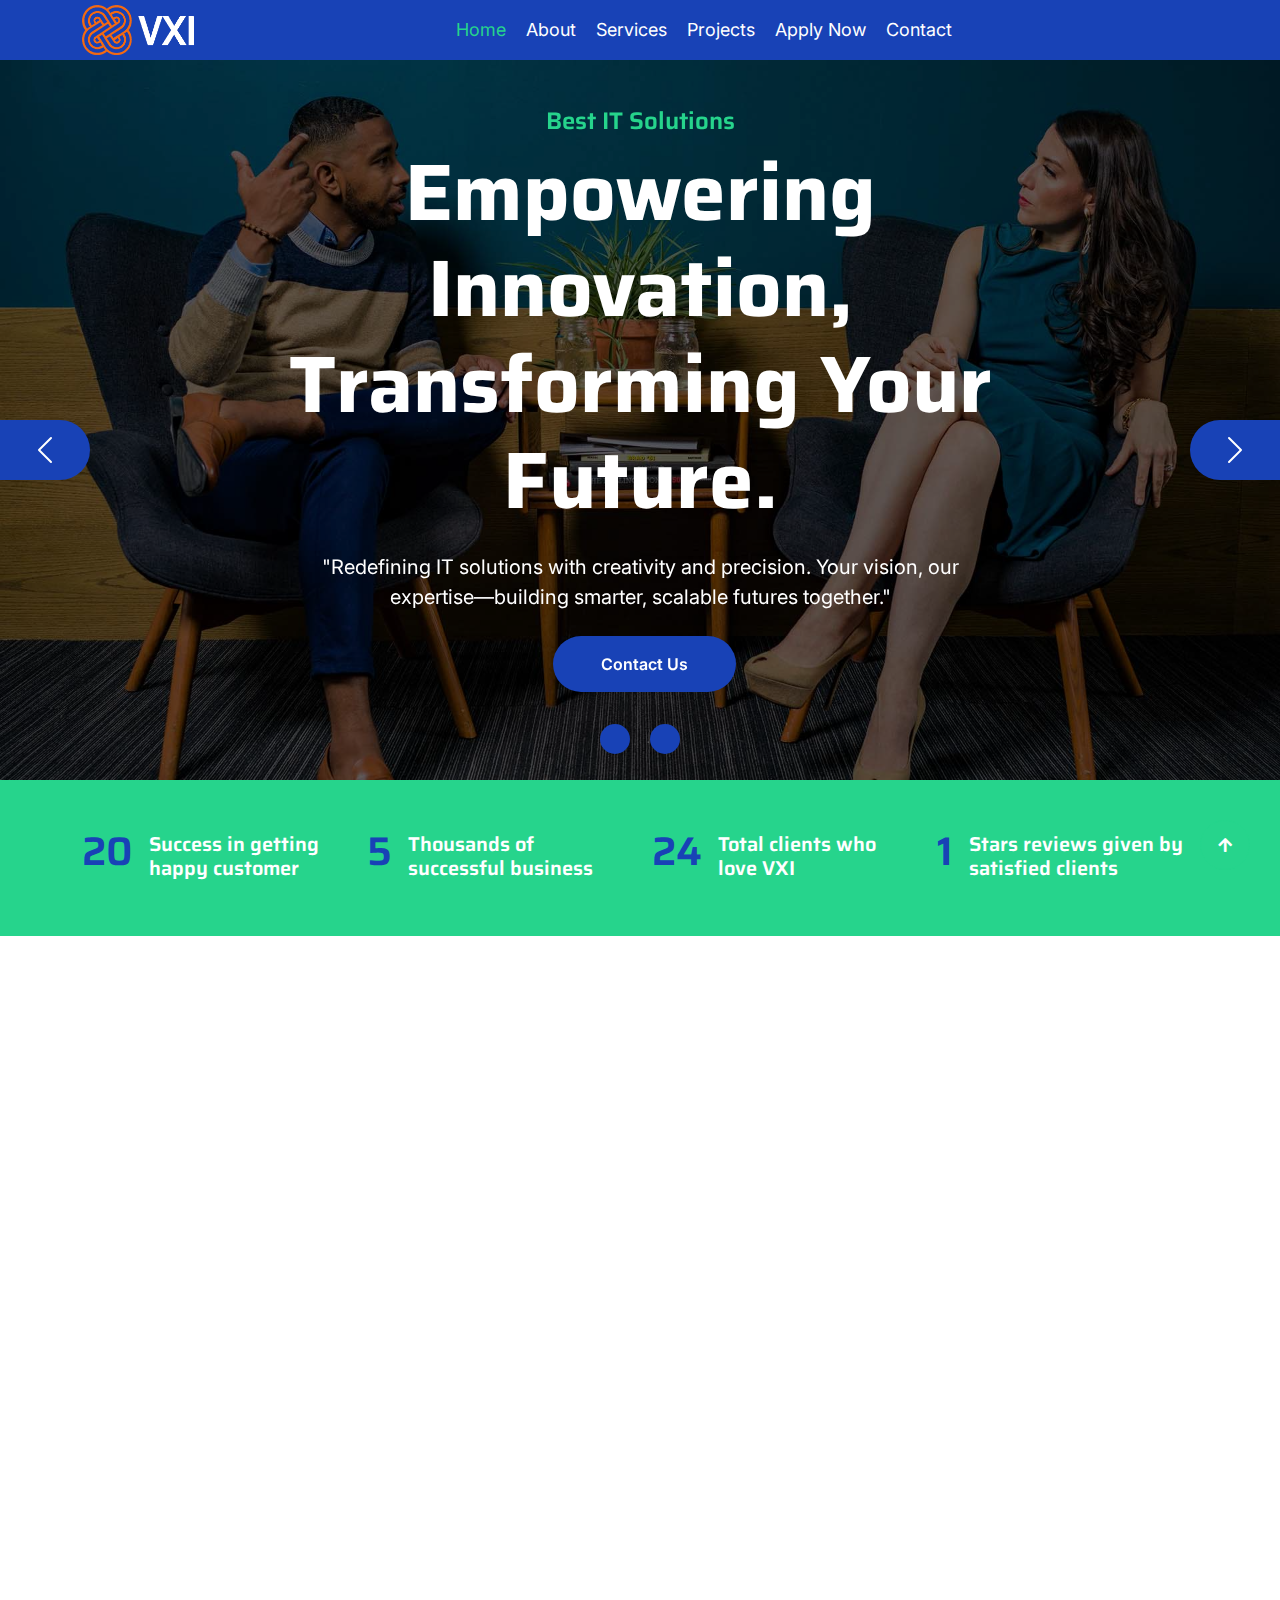
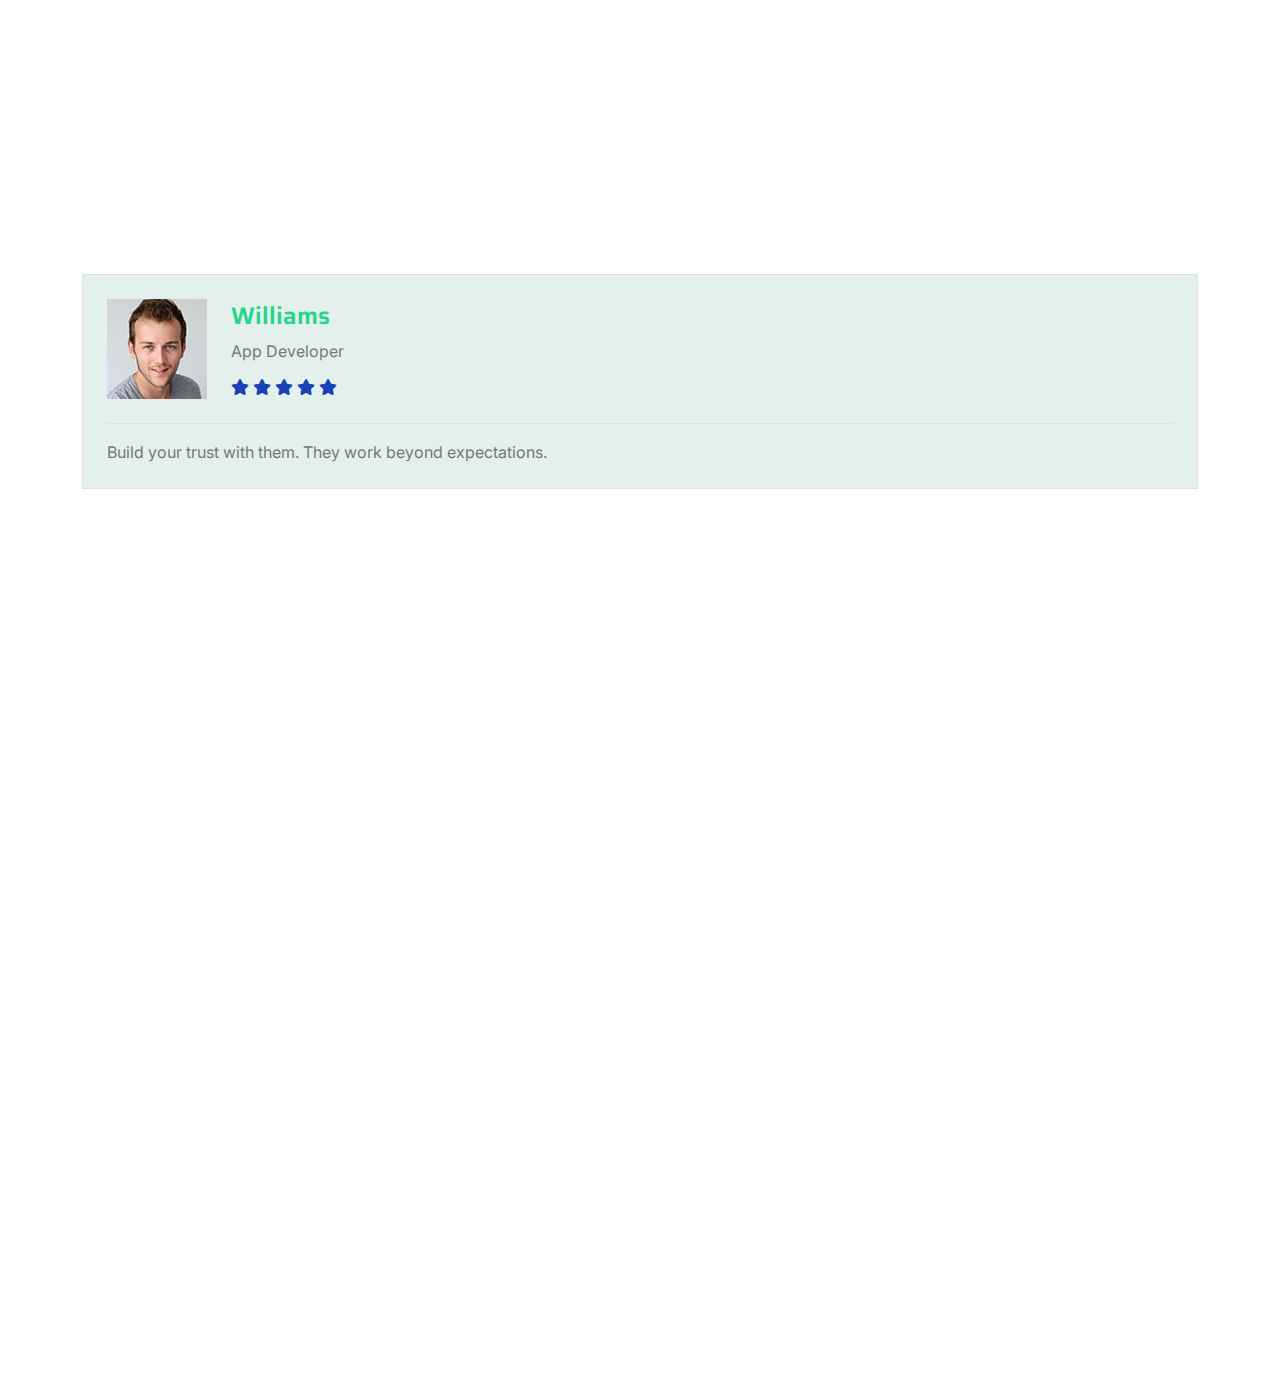
<file: index.html>
<!DOCTYPE html>
<html lang="en">

    <head>
        <meta charset="utf-8">
        <title>VXI Global Solutions</title>
        <meta content="width=device-width, initial-scale=1.0" name="viewport">
        <meta content="" name="keywords">
        <meta content="" name="description">
        <link rel="icon" href="img/vxi logo 2.png">

        <!-- Google Web Fonts -->
        <link rel="preconnect" href="https://fonts.googleapis.com">
        <link rel="preconnect" href="https://fonts.gstatic.com" crossorigin>
        <link href="https://fonts.googleapis.com/css2?family=Inter:wght@400;500;600&family=Saira:wght@500;600;700&display=swap" rel="stylesheet"> 

        <!-- Icon Font Stylesheet -->
        <link href="https://cdnjs.cloudflare.com/ajax/libs/font-awesome/5.10.0/css/all.min.css" rel="stylesheet">
        <link href="https://cdn.jsdelivr.net/npm/bootstrap-icons@1.4.1/font/bootstrap-icons.css" rel="stylesheet">

        <!-- Libraries Stylesheet -->
        <link href="lib/animate/animate.min.css" rel="stylesheet">
        <link href="lib/owlcarousel/assets/owl.carousel.min.css" rel="stylesheet">

        <!-- Customized Bootstrap Stylesheet -->
        <link href="css/bootstrap.min.css" rel="stylesheet">

        <!-- Template Stylesheet -->
        <link href="css/style.css" rel="stylesheet">
    </head>

    <body>
        <!-- Spinner Start -->
        <div id="spinner" class="show position-fixed translate-middle w-100 vh-100 top-50 start-50 d-flex align-items-center justify-content-center">
            <div class="spinner-grow text-primary" role="status"></div>
        </div>
        <!-- Spinner End -->


        <!-- Navbar Start -->
        <div class="container-fluid bg-primary">
            <div class="container">
                <nav class="navbar navbar-dark navbar-expand-lg py-0">
                    <a href="index.html" class="navbar-brand">
                        <img style="width: 7rem;" src="img/vxi logo.png" alt="">
                    </a>
                    <button type="button" class="navbar-toggler me-0" data-bs-toggle="collapse" data-bs-target="#navbarCollapse">
                        <span class="navbar-toggler-icon"></span>
                    </button>
                    <div class="collapse navbar-collapse bg-transparent" id="navbarCollapse">
                        <div class="navbar-nav ms-auto mx-xl-auto p-0">
                            <a href="index.html" class="nav-item nav-link active text-secondary">Home</a>
                            <a href="about.html" class="nav-item nav-link">About</a>
                            <a href="service.html" class="nav-item nav-link">Services</a>
                            <a href="project.html" class="nav-item nav-link">Projects</a>
                            <a href="apply.html" class="nav-item nav-link">Apply Now</a>
                            <a href="contact.html" class="nav-item nav-link">Contact</a>
                        </div>
                    </div>
                </nav>
            </div>
        </div>
        <!-- Navbar End -->

        <!-- Carousel Start -->
        <div class="container-fluid px-0">
            <div id="carouselId" class="carousel slide" data-bs-ride="carousel">
                <ol class="carousel-indicators">
                    <li data-bs-target="#carouselId" data-bs-slide-to="0" class="active" aria-current="true" aria-label="First slide"></li>
                    <li data-bs-target="#carouselId" data-bs-slide-to="1" aria-label="Second slide"></li>
                </ol>
                <div class="carousel-inner" role="listbox">
                    <div class="carousel-item active">
                        <img src="img/carousel-1.jpg" class="img-fluid" alt="First slide">
                        <div class="carousel-caption">
                            <div class="container carousel-content">
                                <h6 class="text-secondary h4 animated fadeInUp">Best IT Solutions</h6>
                                <h1 class="text-white display-1 mb-4 animated fadeInRight">Empowering Innovation, Transforming Your Future.</h1>
                                <p class="mb-4 text-white fs-5 animated fadeInDown">"Redefining IT solutions with creativity and precision. Your vision, our expertise—building smarter, scalable futures together."</p>
                                <a href="contact.html" class="ms-2"><button type="button" class="px-4 py-sm-3 px-sm-5 btn btn-primary rounded-pill carousel-content-btn2 animatedfadeInRight">Contact Us</button></a>
                            </div>
                        </div>
                    </div>
                    <div class="carousel-item">
                        <img src="img/carousel-2.jpg" class="img-fluid" alt="Second slide">
                        <div class="carousel-caption">
                            <div class="container carousel-content">
                                <h6 class="text-secondary h4 animated fadeInUp">Best IT Solutions</h6>
                                <h1 class="text-white display-1 mb-4 animated fadeInLeft">Quality Digital Services You Really Need!</h1>
                                <p class="mb-4 text-white fs-5 animated fadeInDown">"Empowering businesses with cutting-edge IT solutions. Transform challenges into opportunities with innovation tailored for your success.</p>
                                <a href="contact.html" class="ms-2"><button type="button" class="px-4 py-sm-3 px-sm-5 btn btn-primary rounded-pill carousel-content-btn2 animated fadeInRight">Contact Us</button></a>
                            </div>
                        </div>
                    </div>
                </div>
                <button class="carousel-control-prev" type="button" data-bs-target="#carouselId" data-bs-slide="prev">
                    <span class="carousel-control-prev-icon" aria-hidden="true"></span>
                    <span class="visually-hidden">Previous</span>
                </button>
                <button class="carousel-control-next" type="button" data-bs-target="#carouselId" data-bs-slide="next">
                    <span class="carousel-control-next-icon" aria-hidden="true"></span>
                    <span class="visually-hidden">Next</span>
                </button>
            </div>
        </div>
        <!-- Carousel End -->


        <!-- Fact Start -->
        <div class="container-fluid bg-secondary py-5">
            <div class="container">
                <div class="row">
                    <div class="col-lg-3 wow fadeIn" data-wow-delay=".1s">
                        <div class="d-flex counter">
                            <h1 class="me-3 text-primary counter-value">99</h1>
                            <h5 class="text-white mt-1">Success in getting happy customer</h5>
                        </div>
                    </div>
                    <div class="col-lg-3 wow fadeIn" data-wow-delay=".3s">
                        <div class="d-flex counter">
                            <h1 class="me-3 text-primary counter-value">25</h1>
                            <h5 class="text-white mt-1">Thousands of successful business</h5>
                        </div>
                    </div>
                    <div class="col-lg-3 wow fadeIn" data-wow-delay=".5s">
                        <div class="d-flex counter">
                            <h1 class="me-3 text-primary counter-value">120</h1>
                            <h5 class="text-white mt-1">Total clients who love VXI</h5>
                        </div>
                    </div>
                    <div class="col-lg-3 wow fadeIn" data-wow-delay=".7s">
                        <div class="d-flex counter">
                            <h1 class="me-3 text-primary counter-value">5</h1>
                            <h5 class="text-white mt-1">Stars reviews given by satisfied clients</h5>
                        </div>
                    </div>
                </div>
            </div>
        </div>
        <!-- Fact End -->


        <!-- About Start -->
        <div class="container-fluid py-5 my-5">
            <div class="container pt-5">
                <div class="row g-5">
                    <div class="col-lg-5 col-md-6 col-sm-12 wow fadeIn" data-wow-delay=".3s">
                        <div class="h-100 position-relative">
                            <img src="img/about-1.jpg" class="img-fluid w-75 rounded" alt="" style="margin-bottom: 25%;">
                            <div class="position-absolute w-75" style="top: 25%; left: 25%;">
                                <img src="img/about-2.jpg" class="img-fluid w-100 rounded" alt="">
                            </div>
                        </div>
                    </div>
                    <div class="col-lg-7 col-md-6 col-sm-12 wow fadeIn" data-wow-delay=".5s">
                        <h5 class="text-primary">About Us</h5>
                        <h1 class="mb-4">About VXI's Agency And It's Innovative IT Solutions</h1>
                        <p>At [VXI Global Solutions], we don’t just provide IT solutions—we redefine innovation. We are a forward-thinking agency dedicated to empowering businesses with cutting-edge technology that drives results.

                            Our team of creative minds and technical experts works relentlessly to transform complex challenges into seamless solutions. From bespoke software development to IT consultancy, we blend strategy, innovation, and precision to craft experiences that not only meet but exceed expectations.
                            
                            With a focus on scalability, security, and success, we partner with businesses of all sizes to unlock their full potential in an ever-evolving digital landscape. At the heart of our mission lies a commitment to excellence, collaboration, and creating technology that inspires.
                            
                            Join us on this journey to revolutionize the way IT solutions are delivered. Together, we can build smarter, more efficient futures.</p>
                        <a href="/contact.html" class="btn btn-secondary rounded-pill px-5 py-3 text-white">Get Started</a>
                    </div>
                </div>
            </div>
        </div>
        <!-- About End -->


      



        <!-- Testimonial Start -->
        <div class="container-fluid testimonial py-5 mb-5">
            <div class="container">
              <div class="text-center mx-auto pb-5 wow fadeIn" data-wow-delay=".3s" style="max-width: 600px;">
                <h5 class="text-primary">Our Testimonial</h5>
                <h1>What Our Clients Say</h1>
              </div>
              <div id="testimonial-container" class="testimonial-item border p-4">
                <div class="d-flex align-items-center">
                  <div>
                    <img id="testimonial-img" src="img/testimonial-1.jpg" alt="">
                  </div>
                  <div class="ms-4">
                    <h4 id="client-name" class="text-secondary">John Doe</h4>
                    <p id="client-profession" class="m-0 pb-3">Entrepreneur</p>
                    <div class="d-flex pe-5" id="star-rating">
                      <i class="fas fa-star me-1 text-primary"></i>
                      <i class="fas fa-star me-1 text-primary"></i>
                      <i class="fas fa-star me-1 text-primary"></i>
                      <i class="fas fa-star me-1 text-primary"></i>
                      <i class="fas fa-star me-1 text-primary"></i>
                    </div>
                  </div>
                </div>
                <div class="border-top mt-4 pt-3">
                  <p id="testimonial-text" class="mb-0">
                    "The team was fantastic! They delivered beyond expectations and were incredibly professional."
                  </p>
                </div>
              </div>
            </div>
          </div>

        <!-- Testimonial End -->


        <!-- Contact Start -->
        <div class="container-fluid py-5 mb-5">
            <div class="container">
                <div class="text-center mx-auto pb-5 wow fadeIn" data-wow-delay=".3s" style="max-width: 600px;">
                    <h5 class="text-primary">Get In Touch</h5>
                    <h1 class="mb-3">Contact for any query</h1>
                    <p class="mb-2">Have a tech challenge or an innovative idea you want to bring to life? We’re here to help you navigate the ever-evolving world of technology. Whether you need cutting-edge solutions, expert advice, or just a quick chat about your tech goals, we’re just a message away.<a href="./contact.html"> Contact Us</a>.</p>
                </div>
            </div> 
        </div>
       

        <!-- Footer Start -->
        <div class="container-fluid bg-dark py-5 wow fadeInUp" data-wow-delay="0.3s">
            <div class="container">
                <div class="row g-4">
                    <!-- Company Info -->
                    <div class="col-lg-3 col-md-6">
                        <a href="index.html" class="text-decoration-none">
                            <img style="width: 7rem;" src="img/vxi logo.png" alt="">
                        </a>
                        <p class="mt-3 text-light">
                            At VXI's, we blend cutting-edge technology with visionary solutions to transform ideas into reality.
                        </p>
                        <div class="mt-3">
                            <a href="https://wa.me/+19382541120" 

                               class="btn btn-outline-secondary btn-lg rounded-circle d-inline-flex align-items-center justify-content-center wow fadeIn"
                               data-wow-delay="0.5s" title="Chat with us on WhatsApp">
                                <i class="fab fa-whatsapp"></i>
                            </a>
                        </div>
                    </div>
        
                    <!-- Quick Links -->
                    <div class="col-lg-3 col-md-6">
                        <h4 class="text-secondary">Quick Links</h4>
                        <ul class="list-unstyled mt-3">
                            <li><a href="about.html" class="text-white text-decoration-none hover-effect"><i class="fas fa-angle-right me-2"></i>About Us</a></li>
                            <li><a href="contact.html" class="text-white text-decoration-none hover-effect"><i class="fas fa-angle-right me-2"></i>Contact Us</a></li>
                            <li><a href="service.html" class="text-white text-decoration-none hover-effect"><i class="fas fa-angle-right me-2"></i>Our Services</a></li>
                            <li><a href="project.html" class="text-white text-decoration-none hover-effect"><i class="fas fa-angle-right me-2"></i>Our Projects</a></li>
                        </ul>
                    </div>
        
                    <!-- Help Links -->
                    <div class="col-lg-3 col-md-6">
                        <h4 class="text-secondary">Help & Support</h4>
                        <ul class="list-unstyled mt-3">
                            <li><a href="privacy.html" class="text-white text-decoration-none hover-effect"><i class="fas fa-angle-right me-2"></i>Privacy Policy</a></li>
                            <li><a href="help.html" class="text-white text-decoration-none hover-effect"><i class="fas fa-angle-right me-2"></i>Help</a></li>
                            <li><a href="faqs.html" class="text-white text-decoration-none hover-effect"><i class="fas fa-angle-right me-2"></i>FAQs</a></li>
                            <li><a href="contact.html" class="text-white text-decoration-none hover-effect"><i class="fas fa-angle-right me-2"></i>Contact</a></li>
                        </ul>
                    </div>

                    <div class="col-lg-3 col-md-6">
                        <h4 class="text-secondary">VXI meets high‑touch.</h4>
                        <p class="mt-3 text-light">
                            When it comes to technology, we make it personal.
                        </p>
                    </div>
                </div>
        
                <hr class="text-light mt-4">
                <div class="row text-center">
                    <div class="col-md-12">
                        <span class="text-light">
                            <p>515 S, Figueroa, Suite 600, Los Angeles, CA 90071</p>
                            <a href="#" class="text-secondary"><i class="fas fa-copyright me-1"></i>VXI Global Solutions</a>, All rights reserved.
                        </span>
                    </div>
                </div>
            </div>
        </div>
        
        <style>
            /* Smooth fade-in effect */
            .wow { animation-duration: 1.5s; }
        
            /* Hover effects for links */
            .hover-effect {
                transition: color 0.3s ease-in-out, transform 0.3s ease-in-out;
            }
            .hover-effect:hover {
                color: #4CAF50 !important;
                transform: translateX(5px);
            }
        
            /* WhatsApp button animation */
            .btn-outline-secondary {
                border-color: #4CAF50;
                color: #4CAF50;
                transition: all 0.3s ease-in-out;
            }
            .btn-outline-secondary:hover {
                background: #4CAF50;
                color: white;
            }
        </style>
        
        <!-- Footer End -->


        <!-- Back to Top -->
        <a href="#" class="btn btn-secondary btn-square rounded-circle back-to-top"><i class="fa fa-arrow-up text-white"></i></a>

        
        <!-- JavaScript Libraries -->
        <script src="https://ajax.googleapis.com/ajax/libs/jquery/3.6.4/jquery.min.js"></script>
        <script src="https://cdn.jsdelivr.net/npm/bootstrap@5.0.0/dist/js/bootstrap.bundle.min.js"></script>
        <script src="lib/wow/wow.min.js"></script>
        <script src="lib/easing/easing.min.js"></script>
        <script src="lib/waypoints/waypoints.min.js"></script>
        <script src="lib/owlcarousel/owl.carousel.min.js"></script>

        <!-- Template Javascript -->
        <script src="js/main.js"></script>
    </body>

</html>
</file>
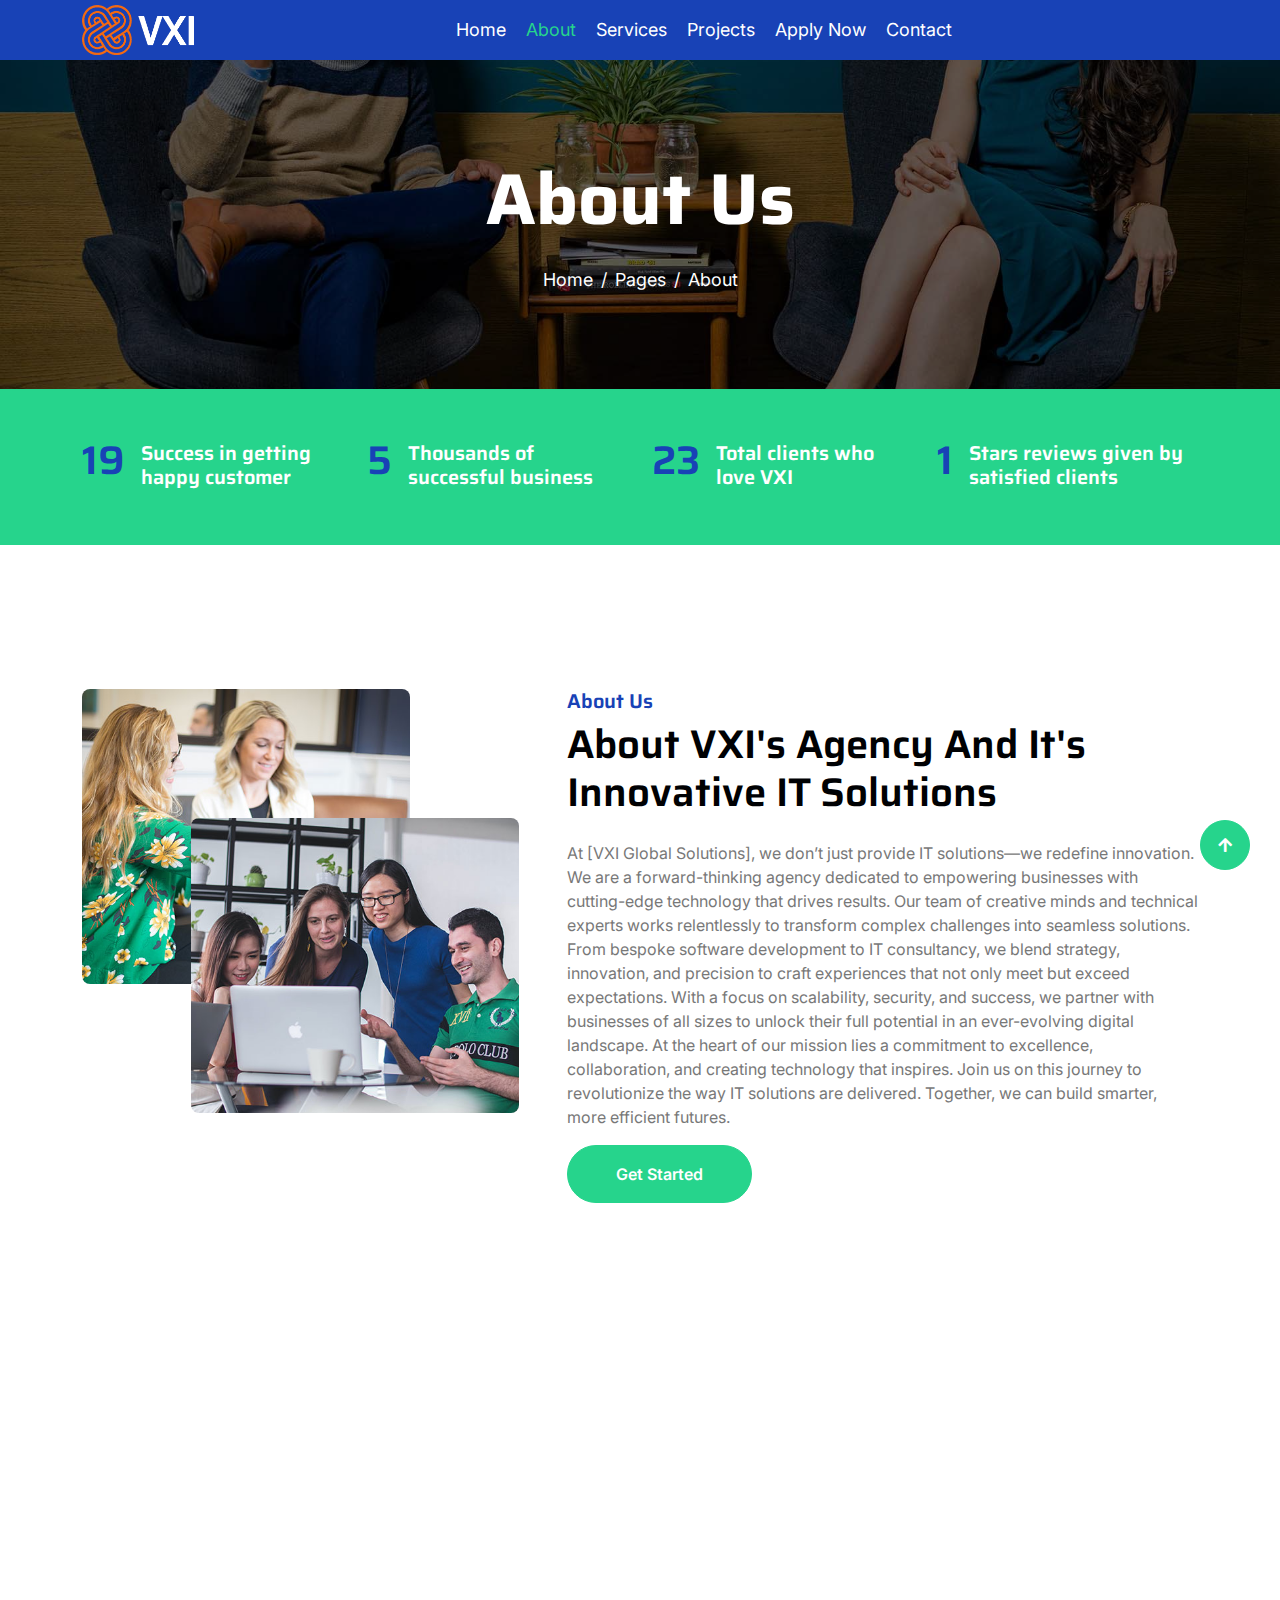
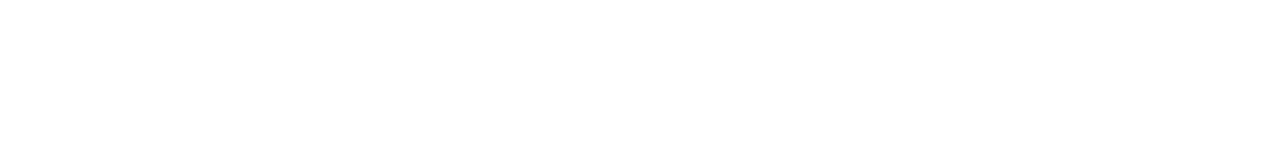
<file: about.html>
<!DOCTYPE html>
<html lang="en">

    <head>
        <meta charset="utf-8">
        <title>About Us</title>
        <meta content="width=device-width, initial-scale=1.0" name="viewport">
        <meta content="" name="keywords">
        <meta content="" name="description">
        <link rel="icon" href="img/vxi logo 2.png">

        <!-- Google Web Fonts -->
        <link rel="preconnect" href="https://fonts.googleapis.com">
        <link rel="preconnect" href="https://fonts.gstatic.com" crossorigin>
        <link href="https://fonts.googleapis.com/css2?family=Inter:wght@400;500;600&family=Saira:wght@500;600;700&display=swap" rel="stylesheet"> 

        <!-- Icon Font Stylesheet -->
        <link href="https://cdnjs.cloudflare.com/ajax/libs/font-awesome/5.10.0/css/all.min.css" rel="stylesheet">
        <link href="https://cdn.jsdelivr.net/npm/bootstrap-icons@1.4.1/font/bootstrap-icons.css" rel="stylesheet">

        <!-- Libraries Stylesheet -->
        <link href="lib/animate/animate.min.css" rel="stylesheet">
        <link href="lib/owlcarousel/assets/owl.carousel.min.css" rel="stylesheet">

        <!-- Customized Bootstrap Stylesheet -->
        <link href="css/bootstrap.min.css" rel="stylesheet">

        <!-- Template Stylesheet -->
        <link href="css/style.css" rel="stylesheet">
    </head>

    <body>
        <!-- Spinner Start -->
        <div id="spinner" class="show position-fixed translate-middle w-100 vh-100 top-50 start-50 d-flex align-items-center justify-content-center">
            <div class="spinner-grow text-primary" role="status"></div>
        </div>
        <!-- Spinner End -->
       
        <!-- Navbar Start -->
        <div class="container-fluid bg-primary">
            <div class="container">
                <nav class="navbar navbar-dark navbar-expand-lg py-0">
                    <a href="index.html" class="navbar-brand">
                        <img style="width: 7rem;" src="img/vxi logo.png" alt="">
                    </a>
                    <button type="button" class="navbar-toggler me-0" data-bs-toggle="collapse" data-bs-target="#navbarCollapse">
                        <span class="navbar-toggler-icon"></span>
                    </button>
                    <div class="collapse navbar-collapse bg-transparent" id="navbarCollapse">
                        <div class="navbar-nav ms-auto mx-xl-auto p-0">
                            <a href="index.html" class="nav-item nav-link">Home</a>
                            <a href="about.html" class="nav-item nav-link active">About</a>
                            <a href="service.html" class="nav-item nav-link">Services</a>
                            <a href="project.html" class="nav-item nav-link">Projects</a>
                            <a href="apply.html" class="nav-item nav-link">Apply Now</a>
                            <a href="contact.html" class="nav-item nav-link">Contact</a>
                        </div>
                    </div>
                </nav>
            </div>
        </div>
        <!-- Navbar End -->

        
        <!-- Page Header Start -->
        <div class="container-fluid page-header py-5">
            <div class="container text-center py-5">
                <h1 class="display-2 text-white mb-4 animated slideInDown">About Us</h1>
                <nav aria-label="breadcrumb animated slideInDown">
                    <ol class="breadcrumb justify-content-center mb-0">
                        <li class="breadcrumb-item"><a href="#">Home</a></li>
                        <li class="breadcrumb-item"><a href="#">Pages</a></li>
                        <li class="breadcrumb-item" aria-current="page">About</li>
                    </ol>
                </nav>
            </div>
        </div>
        <!-- Page Header End -->


        <!-- Fact Start -->
        <div class="container-fluid bg-secondary py-5">
            <div class="container">
                <div class="row">
                    <div class="col-lg-3 wow fadeIn" data-wow-delay=".1s">
                        <div class="d-flex counter">
                            <h1 class="me-3 text-primary counter-value">99</h1>
                            <h5 class="text-white mt-1">Success in getting happy customer</h5>
                        </div>
                    </div>
                    <div class="col-lg-3 wow fadeIn" data-wow-delay=".3s">
                        <div class="d-flex counter">
                            <h1 class="me-3 text-primary counter-value">25</h1>
                            <h5 class="text-white mt-1">Thousands of successful business</h5>
                        </div>
                    </div>
                    <div class="col-lg-3 wow fadeIn" data-wow-delay=".5s">
                        <div class="d-flex counter">
                            <h1 class="me-3 text-primary counter-value">120</h1>
                            <h5 class="text-white mt-1">Total clients who love VXI</h5>
                        </div>
                    </div>
                    <div class="col-lg-3 wow fadeIn" data-wow-delay=".7s">
                        <div class="d-flex counter">
                            <h1 class="me-3 text-primary counter-value">5</h1>
                            <h5 class="text-white mt-1">Stars reviews given by satisfied clients</h5>
                        </div>
                    </div>
                </div>
            </div>
        </div>
        <!-- Fact End -->


        <!-- About Start -->
        <div class="container-fluid py-5 my-5">
            <div class="container py-5">
                <div class="row g-5">
                    <div class="col-lg-5 col-md-6 col-sm-12 wow fadeIn" data-wow-delay=".3s">
                        <div class="h-100 position-relative">
                            <img src="img/about-1.jpg" class="img-fluid w-75 rounded" alt="" style="margin-bottom: 25%;">
                            <div class="position-absolute w-75" style="top: 25%; left: 25%;">
                                <img src="img/about-2.jpg" class="img-fluid w-100 rounded" alt="">
                            </div>
                        </div>
                    </div>
                    <div class="col-lg-7 col-md-6 col-sm-12 wow fadeIn" data-wow-delay=".5s">
                        <h5 class="text-primary">About Us</h5>
                        <h1 class="mb-4">About VXI's Agency And It's Innovative IT Solutions</h1>
                        <p>At [VXI Global Solutions], we don’t just provide IT solutions—we redefine innovation. We are a forward-thinking agency dedicated to empowering businesses with cutting-edge technology that drives results.

                            Our team of creative minds and technical experts works relentlessly to transform complex challenges into seamless solutions. From bespoke software development to IT consultancy, we blend strategy, innovation, and precision to craft experiences that not only meet but exceed expectations.
                            
                            With a focus on scalability, security, and success, we partner with businesses of all sizes to unlock their full potential in an ever-evolving digital landscape. At the heart of our mission lies a commitment to excellence, collaboration, and creating technology that inspires.
                            
                            Join us on this journey to revolutionize the way IT solutions are delivered. Together, we can build smarter, more efficient futures.</p>
                        <a href="/contact.html" class="btn btn-secondary rounded-pill px-5 py-3 text-white">Get Started</a>
                    </div>
                </div>
            </div>
        </div>
        <!-- About End -->


        <!-- Footer Start -->
        <div class="container-fluid bg-dark py-5 wow fadeInUp" data-wow-delay="0.3s">
            <div class="container">
                <div class="row g-4">
                    <!-- Company Info -->
                    <div class="col-lg-3 col-md-6">
                        <a href="index.html" class="text-decoration-none">
                            <img style="width: 7rem;" src="img/vxi logo.png" alt="">
                        </a>
                        <p class="mt-3 text-light">
                            At VXI's, we blend cutting-edge technology with visionary solutions to transform ideas into reality.
                        </p>
                        <div class="mt-3">
                            <a href="https://wa.me/+19382541120" 

                            class="btn btn-outline-secondary btn-lg rounded-circle d-inline-flex align-items-center justify-content-center wow fadeIn"
                            data-wow-delay="0.5s" title="Chat with us on WhatsApp">
                             <i class="fab fa-whatsapp"></i>
                         </a>
                        </div>
                    </div>
        
                    <!-- Quick Links -->
                    <div class="col-lg-3 col-md-6">
                        <h4 class="text-secondary">Quick Links</h4>
                        <ul class="list-unstyled mt-3">
                            <li><a href="about.html" class="text-white text-decoration-none hover-effect"><i class="fas fa-angle-right me-2"></i>About Us</a></li>
                            <li><a href="contact.html" class="text-white text-decoration-none hover-effect"><i class="fas fa-angle-right me-2"></i>Contact Us</a></li>
                            <li><a href="service.html" class="text-white text-decoration-none hover-effect"><i class="fas fa-angle-right me-2"></i>Our Services</a></li>
                            <li><a href="project.html" class="text-white text-decoration-none hover-effect"><i class="fas fa-angle-right me-2"></i>Our Projects</a></li>
                        </ul>
                    </div>
        
                    <!-- Help Links -->
                    <div class="col-lg-3 col-md-6">
                        <h4 class="text-secondary">Help & Support</h4>
                        <ul class="list-unstyled mt-3">
                            <li><a href="privacy.html" class="text-white text-decoration-none hover-effect"><i class="fas fa-angle-right me-2"></i>Privacy Policy</a></li>
                            <li><a href="help.html" class="text-white text-decoration-none hover-effect"><i class="fas fa-angle-right me-2"></i>Help</a></li>
                            <li><a href="faqs.html" class="text-white text-decoration-none hover-effect"><i class="fas fa-angle-right me-2"></i>FAQs</a></li>
                            <li><a href="contact.html" class="text-white text-decoration-none hover-effect"><i class="fas fa-angle-right me-2"></i>Contact</a></li>
                        </ul>
                    </div>

                    <div class="col-lg-3 col-md-6">
                        <h4 class="text-secondary">VXI meets high‑touch.</h4>
                        <p class="mt-3 text-light">
                            When it comes to technology, we make it personal.
                        </p>
                    </div>
                </div>
        
                <hr class="text-light mt-4">
                <div class="row text-center">
                    <div class="col-md-12">
                        <span class="text-light">
                            <p>515 S, Figueroa, Suite 600, Los Angeles, CA 90071</p>
                            <a href="#" class="text-secondary"><i class="fas fa-copyright me-1"></i>VXI Global Solutions</a>, All rights reserved.
                        </span>
                    </div>
                </div>
            </div>
        </div>
        
        <style>
            /* Smooth fade-in effect */
            .wow { animation-duration: 1.5s; }
        
            /* Hover effects for links */
            .hover-effect {
                transition: color 0.3s ease-in-out, transform 0.3s ease-in-out;
            }
            .hover-effect:hover {
                color: #4CAF50 !important;
                transform: translateX(5px);
            }
        
            /* WhatsApp button animation */
            .btn-outline-secondary {
                border-color: #4CAF50;
                color: #4CAF50;
                transition: all 0.3s ease-in-out;
            }
            .btn-outline-secondary:hover {
                background: #4CAF50;
                color: white;
            }
        </style>
        
        <!-- Footer End -->


        <!-- Back to Top -->
        <a href="#" class="btn btn-secondary btn-square rounded-circle back-to-top"><i class="fa fa-arrow-up text-white"></i></a>

        
        <!-- JavaScript Libraries -->
        <script src="https://ajax.googleapis.com/ajax/libs/jquery/3.6.4/jquery.min.js"></script>
        <script src="https://cdn.jsdelivr.net/npm/bootstrap@5.0.0/dist/js/bootstrap.bundle.min.js"></script>
        <script src="lib/wow/wow.min.js"></script>
        <script src="lib/easing/easing.min.js"></script>
        <script src="lib/waypoints/waypoints.min.js"></script>
        <script src="lib/owlcarousel/owl.carousel.min.js"></script>

        <!-- Template Javascript -->
        <script src="js/main.js"></script>
    </body>

</html>
</file>
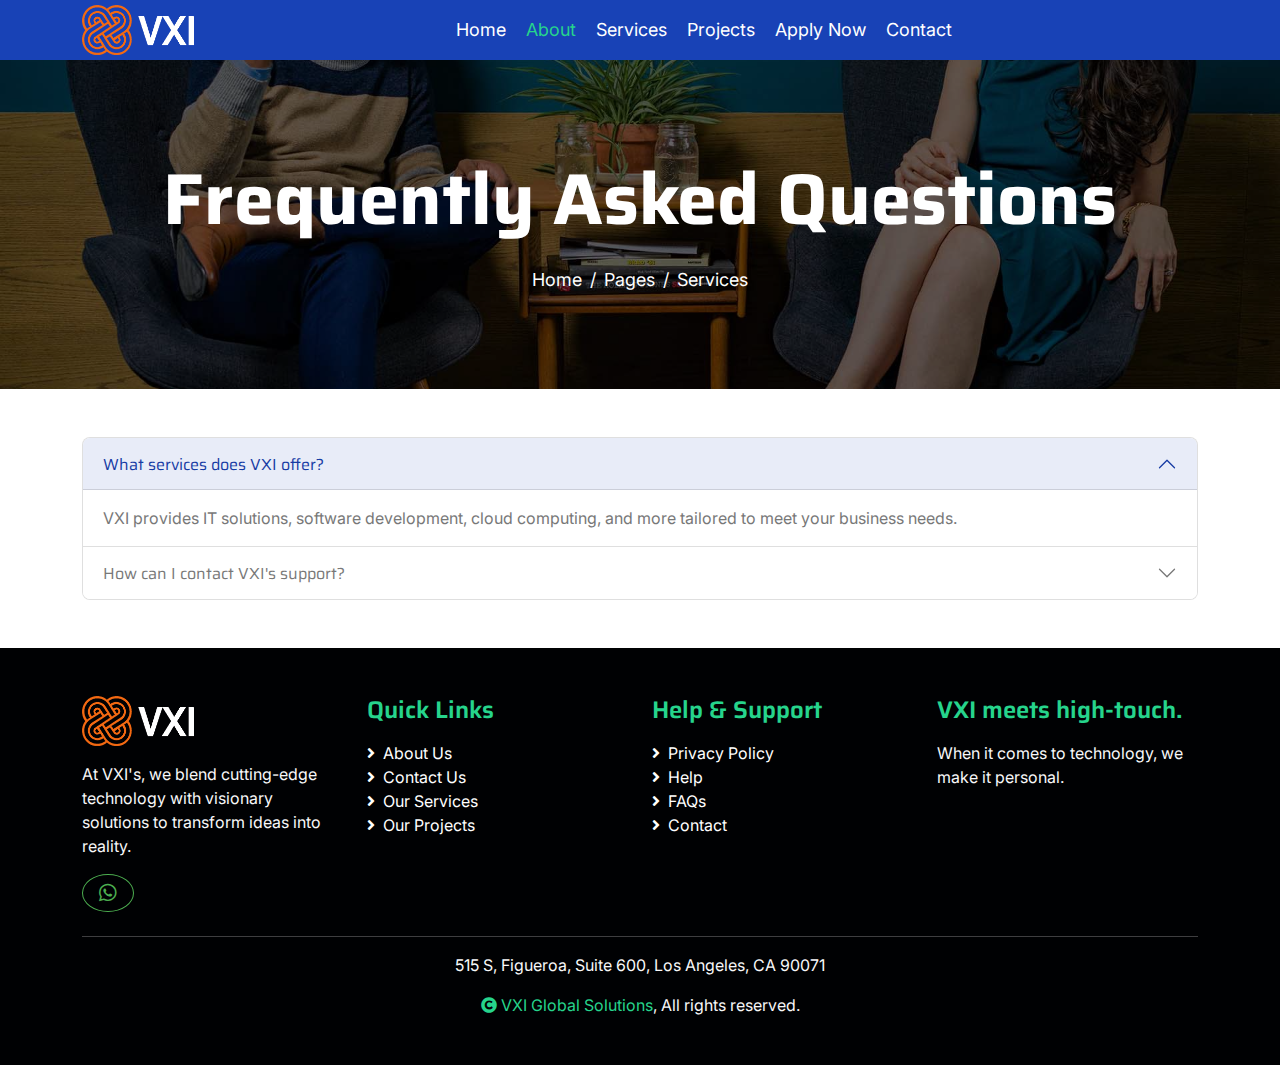
<file: faqs.html>
<!DOCTYPE html>
<html lang="en">

    <head>
        <meta charset="utf-8">
        <title>FAQs</title>
        <meta content="width=device-width, initial-scale=1.0" name="viewport">
        <meta content="" name="keywords">
        <meta content="" name="description">
        <link rel="icon" href="img/vxi logo 2.png">

        <!-- Google Web Fonts -->
        <link rel="preconnect" href="https://fonts.googleapis.com">
        <link rel="preconnect" href="https://fonts.gstatic.com" crossorigin>
        <link href="https://fonts.googleapis.com/css2?family=Inter:wght@400;500;600&family=Saira:wght@500;600;700&display=swap" rel="stylesheet"> 

        <!-- Icon Font Stylesheet -->
        <link href="https://cdnjs.cloudflare.com/ajax/libs/font-awesome/5.10.0/css/all.min.css" rel="stylesheet">
        <link href="https://cdn.jsdelivr.net/npm/bootstrap-icons@1.4.1/font/bootstrap-icons.css" rel="stylesheet">

        <!-- Libraries Stylesheet -->
        <link href="lib/animate/animate.min.css" rel="stylesheet">
        <link href="lib/owlcarousel/assets/owl.carousel.min.css" rel="stylesheet">

        <!-- Customized Bootstrap Stylesheet -->
        <link href="css/bootstrap.min.css" rel="stylesheet">

        <!-- Template Stylesheet -->
        <link href="css/style.css" rel="stylesheet">
    </head>

    <body>
       


        <!-- Navbar Start -->
        <div class="container-fluid bg-primary">
            <div class="container">
                <nav class="navbar navbar-dark navbar-expand-lg py-0">
                    <a href="index.html" class="navbar-brand">
                        <img style="width: 7rem;" src="img/vxi logo.png" alt="">
                    </a>
                    <button type="button" class="navbar-toggler me-0" data-bs-toggle="collapse" data-bs-target="#navbarCollapse">
                        <span class="navbar-toggler-icon"></span>
                    </button>
                    <div class="collapse navbar-collapse bg-transparent" id="navbarCollapse">
                        <div class="navbar-nav ms-auto mx-xl-auto p-0">
                            <a href="index.html" class="nav-item nav-link">Home</a>
                            <a href="about.html" class="nav-item nav-link active">About</a>
                            <a href="service.html" class="nav-item nav-link">Services</a>
                            <a href="project.html" class="nav-item nav-link">Projects</a>
                            <a href="contact.html" class="nav-item nav-link">Apply Now</a>
                            <a href="contact.html" class="nav-item nav-link">Contact</a>
                        </div>
                    </div>
                </nav>
            </div>
        </div>
        <!-- Navbar End -->

        
        <!-- Page Header Start -->
        <div class="container-fluid page-header py-5">
            <div class="container text-center py-5">
                <h1 class="display-2 text-white mb-4 animated slideInDown">Frequently Asked Questions</h1>
                <nav aria-label="breadcrumb animated slideInDown">
                    <ol class="breadcrumb justify-content-center mb-0">
                        <li class="breadcrumb-item"><a href="#">Home</a></li>
                        <li class="breadcrumb-item"><a href="#">Pages</a></li>
                        <li class="breadcrumb-item" aria-current="page">Services</li>
                    </ol>
                </nav>
            </div>
        </div>
        <!-- Page Header End -->

    <!-- FAQs Section Start -->
    <div class="container py-5">
        <div class="accordion" id="faqsAccordion">
            <div class="accordion-item">
                <h2 class="accordion-header" id="headingOne">
                    <button class="accordion-button" type="button" data-bs-toggle="collapse" data-bs-target="#collapseOne">
                        What services does VXI offer?
                    </button>
                </h2>
                <div id="collapseOne" class="accordion-collapse collapse show" data-bs-parent="#faqsAccordion">
                    <div class="accordion-body">
                        VXI provides IT solutions, software development, cloud computing, and more tailored to meet your business needs.
                    </div>
                </div>
            </div>

            <div class="accordion-item">
                <h2 class="accordion-header" id="headingTwo">
                    <button class="accordion-button collapsed" type="button" data-bs-toggle="collapse" data-bs-target="#collapseTwo">
                        How can I contact VXI's support?
                    </button>
                </h2>
                <div id="collapseTwo" class="accordion-collapse collapse" data-bs-parent="#faqsAccordion">
                    <div class="accordion-body">
                        You can reach us via our contact form, email, or WhatsApp support.
                    </div>
                </div>
            </div>
        </div>
    </div>
    <!-- FAQs Section End -->

   
   <!-- Footer Start -->
   <div class="container-fluid bg-dark py-5 wow fadeInUp" data-wow-delay="0.3s">
    <div class="container">
        <div class="row g-4">
            <!-- Company Info -->
            <div class="col-lg-3 col-md-6">
                <a href="index.html" class="text-decoration-none">
                    <img style="width: 7rem;" src="img/vxi logo.png" alt="">
                </a>
                <p class="mt-3 text-light">
                    At VXI's, we blend cutting-edge technology with visionary solutions to transform ideas into reality.
                </p>
                <div class="mt-3">
                    <a href="https://wa.me/+19382541120" 

                    class="btn btn-outline-secondary btn-lg rounded-circle d-inline-flex align-items-center justify-content-center wow fadeIn"
                    data-wow-delay="0.5s" title="Chat with us on WhatsApp">
                     <i class="fab fa-whatsapp"></i>
                 </a>
                </div>
            </div>

            <!-- Quick Links -->
            <div class="col-lg-3 col-md-6">
                <h4 class="text-secondary">Quick Links</h4>
                <ul class="list-unstyled mt-3">
                    <li><a href="about.html" class="text-white text-decoration-none hover-effect"><i class="fas fa-angle-right me-2"></i>About Us</a></li>
                    <li><a href="contact.html" class="text-white text-decoration-none hover-effect"><i class="fas fa-angle-right me-2"></i>Contact Us</a></li>
                    <li><a href="service.html" class="text-white text-decoration-none hover-effect"><i class="fas fa-angle-right me-2"></i>Our Services</a></li>
                    <li><a href="project.html" class="text-white text-decoration-none hover-effect"><i class="fas fa-angle-right me-2"></i>Our Projects</a></li>
                </ul>
            </div>

            <!-- Help Links -->
            <div class="col-lg-3 col-md-6">
                <h4 class="text-secondary">Help & Support</h4>
                <ul class="list-unstyled mt-3">
                    <li><a href="privacy.html" class="text-white text-decoration-none hover-effect"><i class="fas fa-angle-right me-2"></i>Privacy Policy</a></li>
                    <li><a href="help.html" class="text-white text-decoration-none hover-effect"><i class="fas fa-angle-right me-2"></i>Help</a></li>
                    <li><a href="faqs.html" class="text-white text-decoration-none hover-effect"><i class="fas fa-angle-right me-2"></i>FAQs</a></li>
                    <li><a href="contact.html" class="text-white text-decoration-none hover-effect"><i class="fas fa-angle-right me-2"></i>Contact</a></li>
                </ul>
            </div>

            <div class="col-lg-3 col-md-6">
                <h4 class="text-secondary">VXI meets high‑touch.</h4>
                <p class="mt-3 text-light">
                    When it comes to technology, we make it personal.
                </p>
            </div>
        </div>

        <hr class="text-light mt-4">
        <div class="row text-center">
            <div class="col-md-12">
                <span class="text-light">
                    <p>515 S, Figueroa, Suite 600, Los Angeles, CA 90071</p>
                    <a href="#" class="text-secondary"><i class="fas fa-copyright me-1"></i>VXI Global Solutions</a>, All rights reserved.
                </span>
            </div>
        </div>
    </div>
</div>

<style>
    /* Smooth fade-in effect */
    .wow { animation-duration: 1.5s; }

    /* Hover effects for links */
    .hover-effect {
        transition: color 0.3s ease-in-out, transform 0.3s ease-in-out;
    }
    .hover-effect:hover {
        color: #4CAF50 !important;
        transform: translateX(5px);
    }

    /* WhatsApp button animation */
    .btn-outline-secondary {
        border-color: #4CAF50;
        color: #4CAF50;
        transition: all 0.3s ease-in-out;
    }
    .btn-outline-secondary:hover {
        background: #4CAF50;
        color: white;
    }
</style>

<!-- Footer End -->

    <script src="https://cdn.jsdelivr.net/npm/bootstrap@5.0.0/dist/js/bootstrap.bundle.min.js"></script>
</body>
</html>
</file>
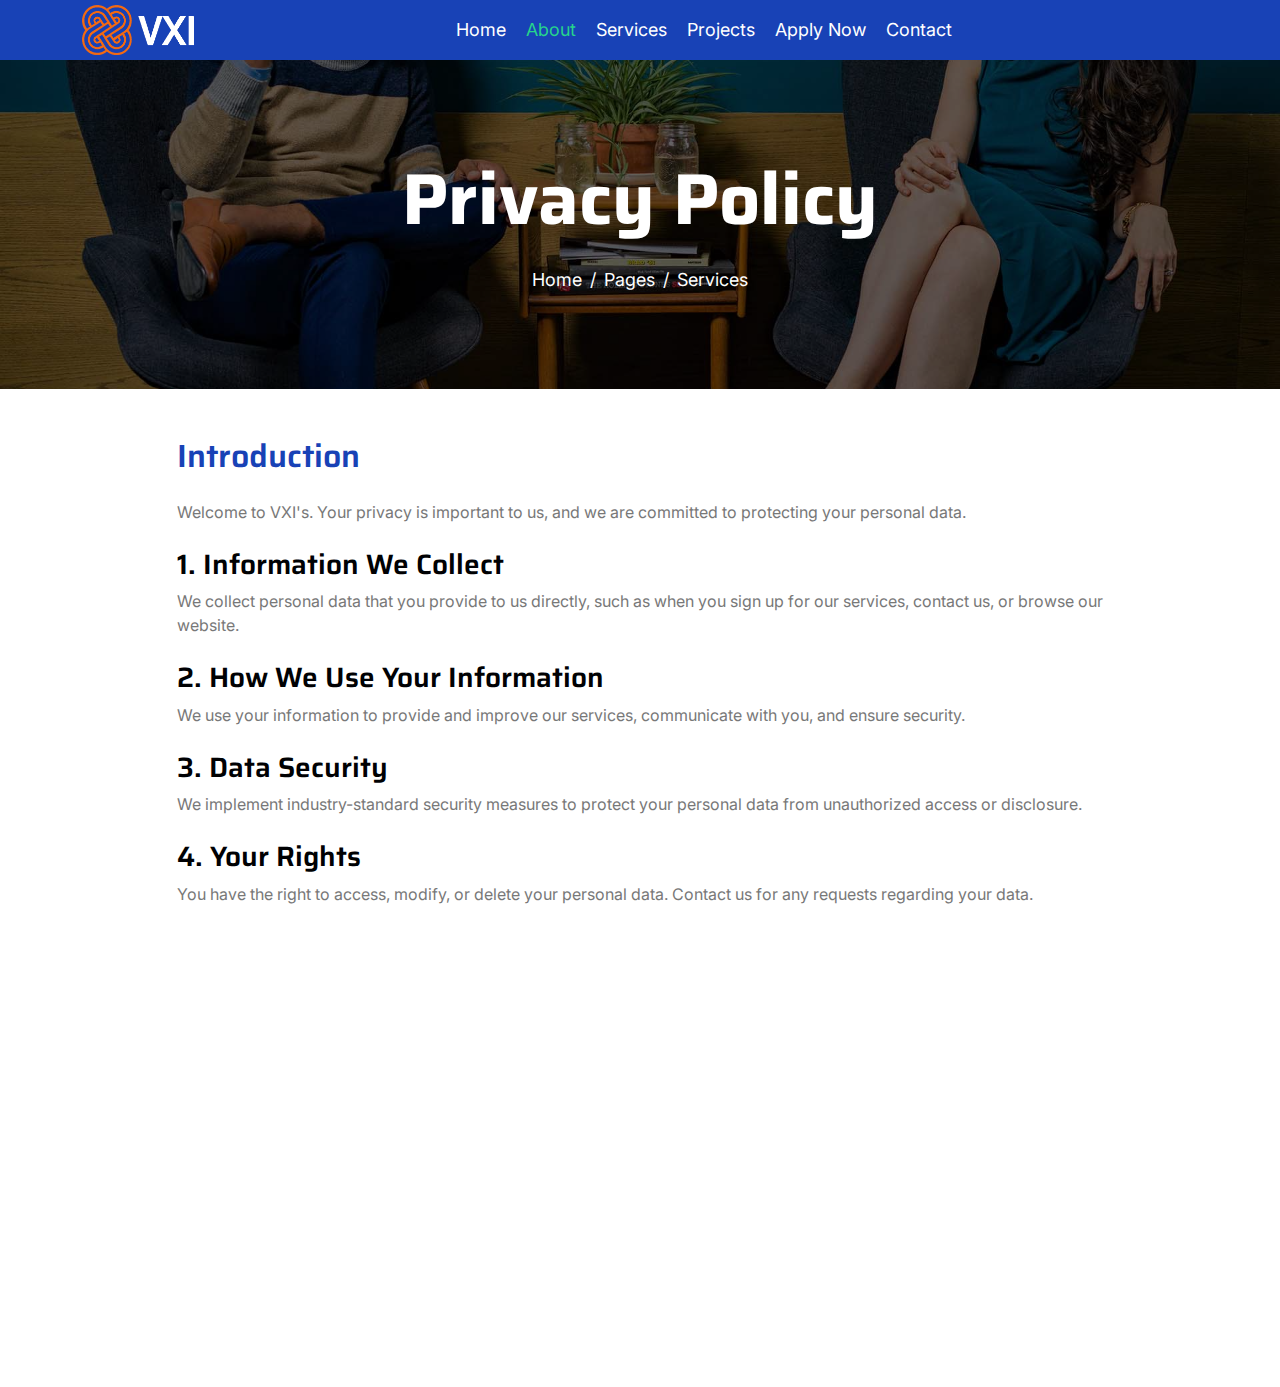
<file: privacy.html>
<!DOCTYPE html>
<html lang="en">

<head>
    <meta charset="utf-8">
    <title>Privacy Policy - VXI's </title>
    <meta content="width=device-width, initial-scale=1.0" name="viewport">
    <link href="https://fonts.googleapis.com/css2?family=Inter:wght@400;500;600&family=Saira:wght@500;600;700&display=swap" rel="stylesheet"> 
    <link href="https://cdnjs.cloudflare.com/ajax/libs/font-awesome/5.10.0/css/all.min.css" rel="stylesheet">
    <link href="https://cdn.jsdelivr.net/npm/bootstrap-icons@1.4.1/font/bootstrap-icons.css" rel="stylesheet">
    <link href="lib/animate/animate.min.css" rel="stylesheet">
    <link href="lib/owlcarousel/assets/owl.carousel.min.css" rel="stylesheet">
    <link href="css/bootstrap.min.css" rel="stylesheet">
    <link href="css/style.css" rel="stylesheet">
    <link rel="stylesheet" href="index.html">
    <link rel="icon" href="img/vxi logo 2.png">
</head>

<body>
    <!-- Spinner Start -->
    <div id="spinner" class="show position-fixed translate-middle w-100 vh-100 top-50 start-50 d-flex align-items-center justify-content-center">
        <div class="spinner-grow text-primary" role="status"></div>
    </div>
    <!-- Spinner End -->


    <!-- Navbar Start -->
    <div class="container-fluid bg-primary">
        <div class="container">
            <nav class="navbar navbar-dark navbar-expand-lg py-0">
                <a href="index.html" class="navbar-brand">
                    <img style="width: 7rem;" src="img/vxi logo.png" alt="">
                </a>
                <button type="button" class="navbar-toggler me-0" data-bs-toggle="collapse" data-bs-target="#navbarCollapse">
                    <span class="navbar-toggler-icon"></span>
                </button>
                <div class="collapse navbar-collapse bg-transparent" id="navbarCollapse">
                    <div class="navbar-nav ms-auto mx-xl-auto p-0">
                        <a href="index.html" class="nav-item nav-link">Home</a>
                        <a href="about.html" class="nav-item nav-link active">About</a>
                        <a href="service.html" class="nav-item nav-link">Services</a>
                        <a href="project.html" class="nav-item nav-link">Projects</a>
                        <a href="apply.html" class="nav-item nav-link">Apply Now</a>
                        <a href="contact.html" class="nav-item nav-link">Contact</a>
                    </div>
                </div>
            </nav>
        </div>
    </div>
    <!-- Navbar End -->

    
    <!-- Page Header Start -->
    <div class="container-fluid page-header py-5">
        <div class="container text-center py-5">
            <h1 class="display-2 text-white mb-4 animated slideInDown">Privacy Policy</h1>
            <nav aria-label="breadcrumb animated slideInDown">
                <ol class="breadcrumb justify-content-center mb-0">
                    <li class="breadcrumb-item"><a href="#">Home</a></li>
                    <li class="breadcrumb-item"><a href="#">Pages</a></li>
                    <li class="breadcrumb-item" aria-current="page">Services</li>
                </ol>
            </nav>
        </div>
    </div>
    <!-- Page Header End -->


    <!-- Privacy Policy Section Start -->
    <div class="container py-5">
        <div class="row justify-content-center">
            <div class="col-lg-10">
                <h2 class="text-primary mb-4">Introduction</h2>
                <p>Welcome to VXI's. Your privacy is important to us, and we are committed to protecting your personal data.</p>
                
                <h3 class="mt-4">1. Information We Collect</h3>
                <p>We collect personal data that you provide to us directly, such as when you sign up for our services, contact us, or browse our website.</p>

                <h3 class="mt-4">2. How We Use Your Information</h3>
                <p>We use your information to provide and improve our services, communicate with you, and ensure security.</p>

                <h3 class="mt-4">3. Data Security</h3>
                <p>We implement industry-standard security measures to protect your personal data from unauthorized access or disclosure.</p>

                <h3 class="mt-4">4. Your Rights</h3>
                <p>You have the right to access, modify, or delete your personal data. Contact us for any requests regarding your data.</p>
            </div>
        </div>
    </div>
    <!-- Privacy Policy Section End -->

    <!-- Footer Start -->
    <div class="container-fluid bg-dark py-5 wow fadeInUp" data-wow-delay="0.3s">
        <div class="container">
            <div class="row g-4">
                <!-- Company Info -->
                <div class="col-lg-3 col-md-6">
                    <a href="index.html" class="text-decoration-none">
                        <img style="width: 7rem;" src="img/vxi logo.png" alt="">
                    </a>
                    <p class="mt-3 text-light">
                        At VXI's, we blend cutting-edge technology with visionary solutions to transform ideas into reality.
                    </p>
                    <div class="mt-3">
                        <a href="https://wa.me/+19382541120" 

                        class="btn btn-outline-secondary btn-lg rounded-circle d-inline-flex align-items-center justify-content-center wow fadeIn"
                        data-wow-delay="0.5s" title="Chat with us on WhatsApp">
                         <i class="fab fa-whatsapp"></i>
                     </a>
                    </div>
                </div>
    
                <!-- Quick Links -->
                <div class="col-lg-3 col-md-6">
                    <h4 class="text-secondary">Quick Links</h4>
                    <ul class="list-unstyled mt-3">
                        <li><a href="about.html" class="text-white text-decoration-none hover-effect"><i class="fas fa-angle-right me-2"></i>About Us</a></li>
                        <li><a href="contact.html" class="text-white text-decoration-none hover-effect"><i class="fas fa-angle-right me-2"></i>Contact Us</a></li>
                        <li><a href="service.html" class="text-white text-decoration-none hover-effect"><i class="fas fa-angle-right me-2"></i>Our Services</a></li>
                        <li><a href="project.html" class="text-white text-decoration-none hover-effect"><i class="fas fa-angle-right me-2"></i>Our Projects</a></li>
                    </ul>
                </div>
    
                <!-- Help Links -->
                <div class="col-lg-3 col-md-6">
                    <h4 class="text-secondary">Help & Support</h4>
                    <ul class="list-unstyled mt-3">
                        <li><a href="privacy.html" class="text-white text-decoration-none hover-effect"><i class="fas fa-angle-right me-2"></i>Privacy Policy</a></li>
                        <li><a href="help.html" class="text-white text-decoration-none hover-effect"><i class="fas fa-angle-right me-2"></i>Help</a></li>
                        <li><a href="faqs.html" class="text-white text-decoration-none hover-effect"><i class="fas fa-angle-right me-2"></i>FAQs</a></li>
                        <li><a href="contact.html" class="text-white text-decoration-none hover-effect"><i class="fas fa-angle-right me-2"></i>Contact</a></li>
                    </ul>
                </div>

                <div class="col-lg-3 col-md-6">
                    <h4 class="text-secondary">VXI meets high‑touch.</h4>
                    <p class="mt-3 text-light">
                        When it comes to technology, we make it personal.
                    </p>
                </div>
            </div>
    
            <hr class="text-light mt-4">
            <div class="row text-center">
                <div class="col-md-12">
                    <s<p>515 S, Figueroa, Suite 600, Los Angeles, CA 90071</p>
                        <a href="#" class="text-secondary"><i class="fas fa-copyright me-1"></i>VXI Global Solutions</a>, All rights reserved.
                    </span>
                </div>
            </div>
        </div>
    </div>
    
    <style>
        /* Smooth fade-in effect */
        .wow { animation-duration: 1.5s; }
    
        /* Hover effects for links */
        .hover-effect {
            transition: color 0.3s ease-in-out, transform 0.3s ease-in-out;
        }
        .hover-effect:hover {
            color: #4CAF50 !important;
            transform: translateX(5px);
        }
    
        /* WhatsApp button animation */
        .btn-outline-secondary {
            border-color: #4CAF50;
            color: #4CAF50;
            transition: all 0.3s ease-in-out;
        }
        .btn-outline-secondary:hover {
            background: #4CAF50;
            color: white;
        }
    </style>
    
    <!-- Footer End -->


    <script src="https://ajax.googleapis.com/ajax/libs/jquery/3.6.4/jquery.min.js"></script>
    <script src="https://cdn.jsdelivr.net/npm/bootstrap@5.0.0/dist/js/bootstrap.bundle.min.js"></script>
    <script src="lib/wow/wow.min.js"></script>
    <script src="lib/easing/easing.min.js"></script>
    <script src="lib/waypoints/waypoints.min.js"></script>
    <script src="lib/owlcarousel/owl.carousel.min.js"></script>
    <script src="js/main.js"></script>
</body>

</html>
</file>
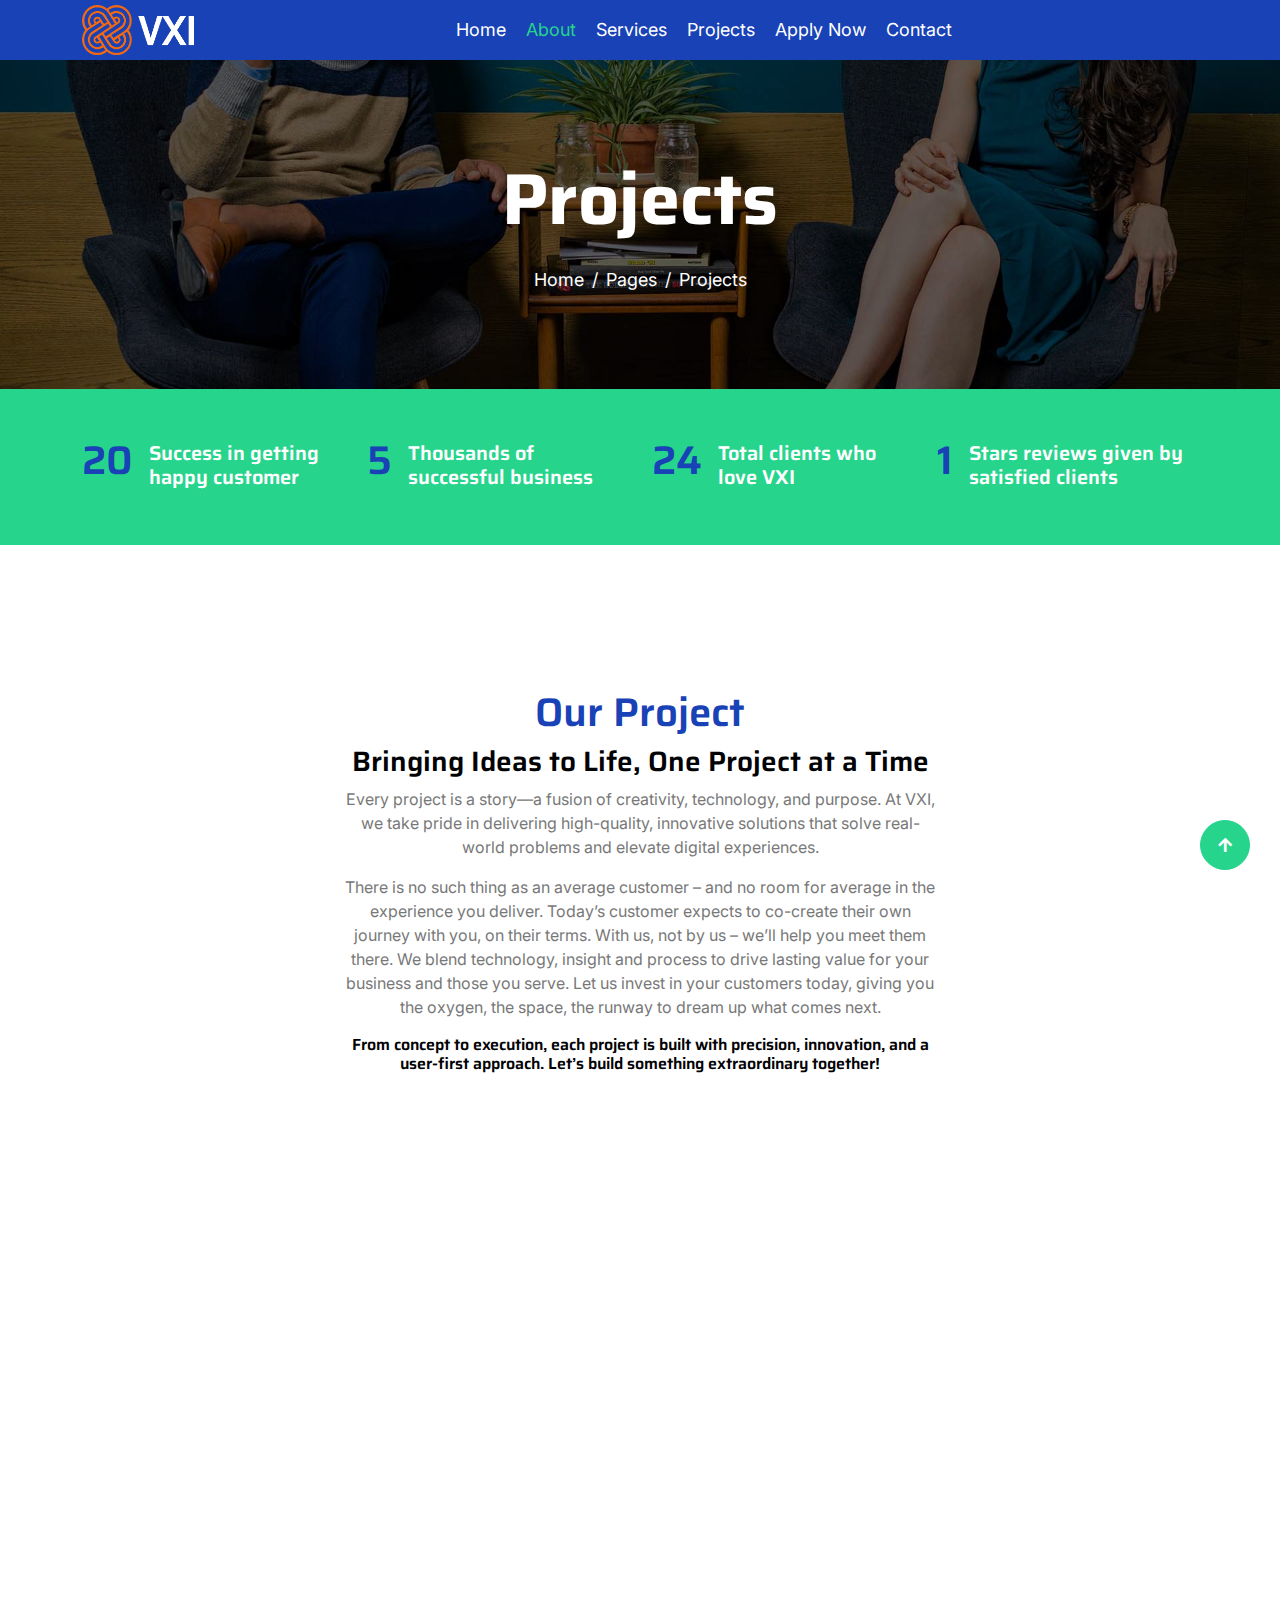
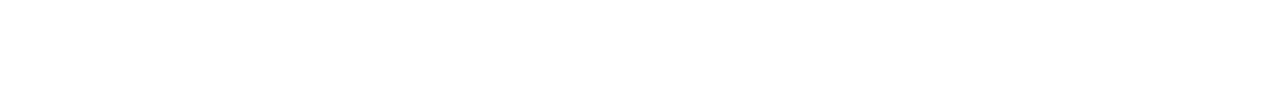
<file: project.html>
<!DOCTYPE html>
<html lang="en">

    <head>
        <meta charset="utf-8">
        <title>Our Projects</title>
        <meta content="width=device-width, initial-scale=1.0" name="viewport">
        <meta content="" name="keywords">
        <meta content="" name="description">
        <link rel="icon" href="img/vxi logo 2.png">

        <!-- Google Web Fonts -->
        <link rel="preconnect" href="https://fonts.googleapis.com">
        <link rel="preconnect" href="https://fonts.gstatic.com" crossorigin>
        <link href="https://fonts.googleapis.com/css2?family=Inter:wght@400;500;600&family=Saira:wght@500;600;700&display=swap" rel="stylesheet"> 

        <!-- Icon Font Stylesheet -->
        <link href="https://cdnjs.cloudflare.com/ajax/libs/font-awesome/5.10.0/css/all.min.css" rel="stylesheet">
        <link href="https://cdn.jsdelivr.net/npm/bootstrap-icons@1.4.1/font/bootstrap-icons.css" rel="stylesheet">

        <!-- Libraries Stylesheet -->
        <link href="lib/animate/animate.min.css" rel="stylesheet">
        <link href="lib/owlcarousel/assets/owl.carousel.min.css" rel="stylesheet">

        <!-- Customized Bootstrap Stylesheet -->
        <link href="css/bootstrap.min.css" rel="stylesheet">

        <!-- Template Stylesheet -->
        <link href="css/style.css" rel="stylesheet">
    </head>

    <body>
        <!-- Spinner Start -->
        <div id="spinner" class="show position-fixed translate-middle w-100 vh-100 top-50 start-50 d-flex align-items-center justify-content-center">
            <div class="spinner-grow text-primary" role="status"></div>
        </div>
        <!-- Spinner End -->

        <!-- Navbar Start -->
        <div class="container-fluid bg-primary">
            <div class="container">
                <nav class="navbar navbar-dark navbar-expand-lg py-0">
                    <a href="index.html" class="navbar-brand">
                        <img style="width: 7rem;" src="img/vxi logo.png" alt="">
                    </a>
                    <button type="button" class="navbar-toggler me-0" data-bs-toggle="collapse" data-bs-target="#navbarCollapse">
                        <span class="navbar-toggler-icon"></span>
                    </button>
                    <div class="collapse navbar-collapse bg-transparent" id="navbarCollapse">
                        <div class="navbar-nav ms-auto mx-xl-auto p-0">
                            <a href="index.html" class="nav-item nav-link">Home</a>
                            <a href="about.html" class="nav-item nav-link active">About</a>
                            <a href="service.html" class="nav-item nav-link">Services</a>
                            <a href="project.html" class="nav-item nav-link">Projects</a>
                            <a href="apply.html" class="nav-item nav-link">Apply Now</a>
                            <a href="contact.html" class="nav-item nav-link">Contact</a>
                        </div>
                    </div>
                </nav>
            </div>
        </div>
        <!-- Navbar End -->

        
        <!-- Page Header Start -->
        <div class="container-fluid page-header py-5">
            <div class="container text-center py-5">
                <h1 class="display-2 text-white mb-4 animated slideInDown">Projects</h1>
                <nav aria-label="breadcrumb animated slideInDown">
                    <ol class="breadcrumb justify-content-center mb-0">
                        <li class="breadcrumb-item"><a href="#">Home</a></li>
                        <li class="breadcrumb-item"><a href="#">Pages</a></li>
                        <li class="breadcrumb-item" aria-current="page">Projects</li>
                    </ol>
                </nav>
            </div>
        </div>
        <!-- Page Header End -->


        <!-- Fact Start -->
        <div class="container-fluid bg-secondary py-5">
            <div class="container">
                <div class="row">
                    <div class="col-lg-3 wow fadeIn" data-wow-delay=".1s">
                        <div class="d-flex counter">
                            <h1 class="me-3 text-primary counter-value">99</h1>
                            <h5 class="text-white mt-1">Success in getting happy customer</h5>
                        </div>
                    </div>
                    <div class="col-lg-3 wow fadeIn" data-wow-delay=".3s">
                        <div class="d-flex counter">
                            <h1 class="me-3 text-primary counter-value">25</h1>
                            <h5 class="text-white mt-1">Thousands of successful business</h5>
                        </div>
                    </div>
                    <div class="col-lg-3 wow fadeIn" data-wow-delay=".5s">
                        <div class="d-flex counter">
                            <h1 class="me-3 text-primary counter-value">120</h1>
                            <h5 class="text-white mt-1">Total clients who love VXI</h5>
                        </div>
                    </div>
                    <div class="col-lg-3 wow fadeIn" data-wow-delay=".7s">
                        <div class="d-flex counter">
                            <h1 class="me-3 text-primary counter-value">5</h1>
                            <h5 class="text-white mt-1">Stars reviews given by satisfied clients</h5>
                        </div>
                    </div>
                </div>
            </div>
        </div>
        <!-- Fact End -->


        <!-- Project Start -->
        <div class="container-fluid project py-5 my-5">
            <div class="container py-5">
                <div class="text-center mx-auto pb-5 wow fadeIn" data-wow-delay=".3s" style="max-width: 600px;">
                    <h1 class="text-primary">Our Project</h1>
                    <h3>Bringing Ideas to Life, One Project at a Time
                    </h3>

                    <p>Every project is a story—a fusion of creativity, technology, and purpose. At VXI, we take pride in delivering high-quality, innovative solutions that solve real-world problems and elevate digital experiences.</p>
                    <p>
                        There is no such thing as an average customer – and no room for average in the experience you deliver.

Today’s customer expects to co-create their own journey with you, on their terms.

With us, not by us – we’ll help you meet them there. We blend technology, insight and process to drive lasting value for your business and those you serve.

Let us invest in your customers today, giving you the oxygen, the space, the runway to dream up what comes next.
                    </p>

                    <h6>From concept to execution, each project is built with precision, innovation, and a user-first approach. Let’s build something extraordinary together!

                    </h6>
                </div>
            </div>
        </div>
        <!-- Project End -->


        <!-- Footer Start -->
        <div class="container-fluid bg-dark py-5 wow fadeInUp" data-wow-delay="0.3s">
            <div class="container">
                <div class="row g-4">
                    <!-- Company Info -->
                    <div class="col-lg-3 col-md-6">
                        <a href="index.html" class="text-decoration-none">
                            <img style="width: 7rem;" src="img/vxi logo.png" alt="">
                        </a>
                        <p class="mt-3 text-light">
                            At VXI's, we blend cutting-edge technology with visionary solutions to transform ideas into reality.
                        </p>
                        <div class="mt-3">
                            <a href="https://wa.me/+19382541120" 

                            class="btn btn-outline-secondary btn-lg rounded-circle d-inline-flex align-items-center justify-content-center wow fadeIn"
                            data-wow-delay="0.5s" title="Chat with us on WhatsApp">
                             <i class="fab fa-whatsapp"></i>
                         </a>
                        </div>
                    </div>
        
                    <!-- Quick Links -->
                    <div class="col-lg-3 col-md-6">
                        <h4 class="text-secondary">Quick Links</h4>
                        <ul class="list-unstyled mt-3">
                            <li><a href="about.html" class="text-white text-decoration-none hover-effect"><i class="fas fa-angle-right me-2"></i>About Us</a></li>
                            <li><a href="contact.html" class="text-white text-decoration-none hover-effect"><i class="fas fa-angle-right me-2"></i>Contact Us</a></li>
                            <li><a href="service.html" class="text-white text-decoration-none hover-effect"><i class="fas fa-angle-right me-2"></i>Our Services</a></li>
                            <li><a href="project.html" class="text-white text-decoration-none hover-effect"><i class="fas fa-angle-right me-2"></i>Our Projects</a></li>
                        </ul>
                    </div>
        
                    <!-- Help Links -->
                    <div class="col-lg-3 col-md-6">
                        <h4 class="text-secondary">Help & Support</h4>
                        <ul class="list-unstyled mt-3">
                            <li><a href="privacy.html" class="text-white text-decoration-none hover-effect"><i class="fas fa-angle-right me-2"></i>Privacy Policy</a></li>
                            <li><a href="help.html" class="text-white text-decoration-none hover-effect"><i class="fas fa-angle-right me-2"></i>Help</a></li>
                            <li><a href="faqs.html" class="text-white text-decoration-none hover-effect"><i class="fas fa-angle-right me-2"></i>FAQs</a></li>
                            <li><a href="contact.html" class="text-white text-decoration-none hover-effect"><i class="fas fa-angle-right me-2"></i>Contact</a></li>
                        </ul>
                    </div>

                    <div class="col-lg-3 col-md-6">
                        <h4 class="text-secondary">VXI meets high‑touch.</h4>
                        <p class="mt-3 text-light">
                            When it comes to technology, we make it personal.
                        </p>
                    </div>
                </div>
        
                <hr class="text-light mt-4">
                <div class="row text-center">
                    <div class="col-md-12">
                        <span class="text-light">
                            <p>515 S, Figueroa, Suite 600, Los Angeles, CA 90071</p>
                            <a href="#" class="text-secondary"><i class="fas fa-copyright me-1"></i>VXI Global Solutions</a>, All rights reserved.
                        </span>
                    </div>
                </div>
            </div>
        </div>
        
        <style>
            /* Smooth fade-in effect */
            .wow { animation-duration: 1.5s; }
        
            /* Hover effects for links */
            .hover-effect {
                transition: color 0.3s ease-in-out, transform 0.3s ease-in-out;
            }
            .hover-effect:hover {
                color: #4CAF50 !important;
                transform: translateX(5px);
            }
        
            /* WhatsApp button animation */
            .btn-outline-secondary {
                border-color: #4CAF50;
                color: #4CAF50;
                transition: all 0.3s ease-in-out;
            }
            .btn-outline-secondary:hover {
                background: #4CAF50;
                color: white;
            }
        </style>
        <!-- Footer End -->


        <!-- Back to Top -->
        <a href="#" class="btn btn-secondary btn-square rounded-circle back-to-top"><i class="fa fa-arrow-up text-white"></i></a>

        
        <!-- JavaScript Libraries -->
        <script src="https://ajax.googleapis.com/ajax/libs/jquery/3.6.4/jquery.min.js"></script>
        <script src="https://cdn.jsdelivr.net/npm/bootstrap@5.0.0/dist/js/bootstrap.bundle.min.js"></script>
        <script src="lib/wow/wow.min.js"></script>
        <script src="lib/easing/easing.min.js"></script>
        <script src="lib/waypoints/waypoints.min.js"></script>
        <script src="lib/owlcarousel/owl.carousel.min.js"></script>

        <!-- Template Javascript -->
        <script src="js/main.js"></script>
    </body>

</html>
</file>
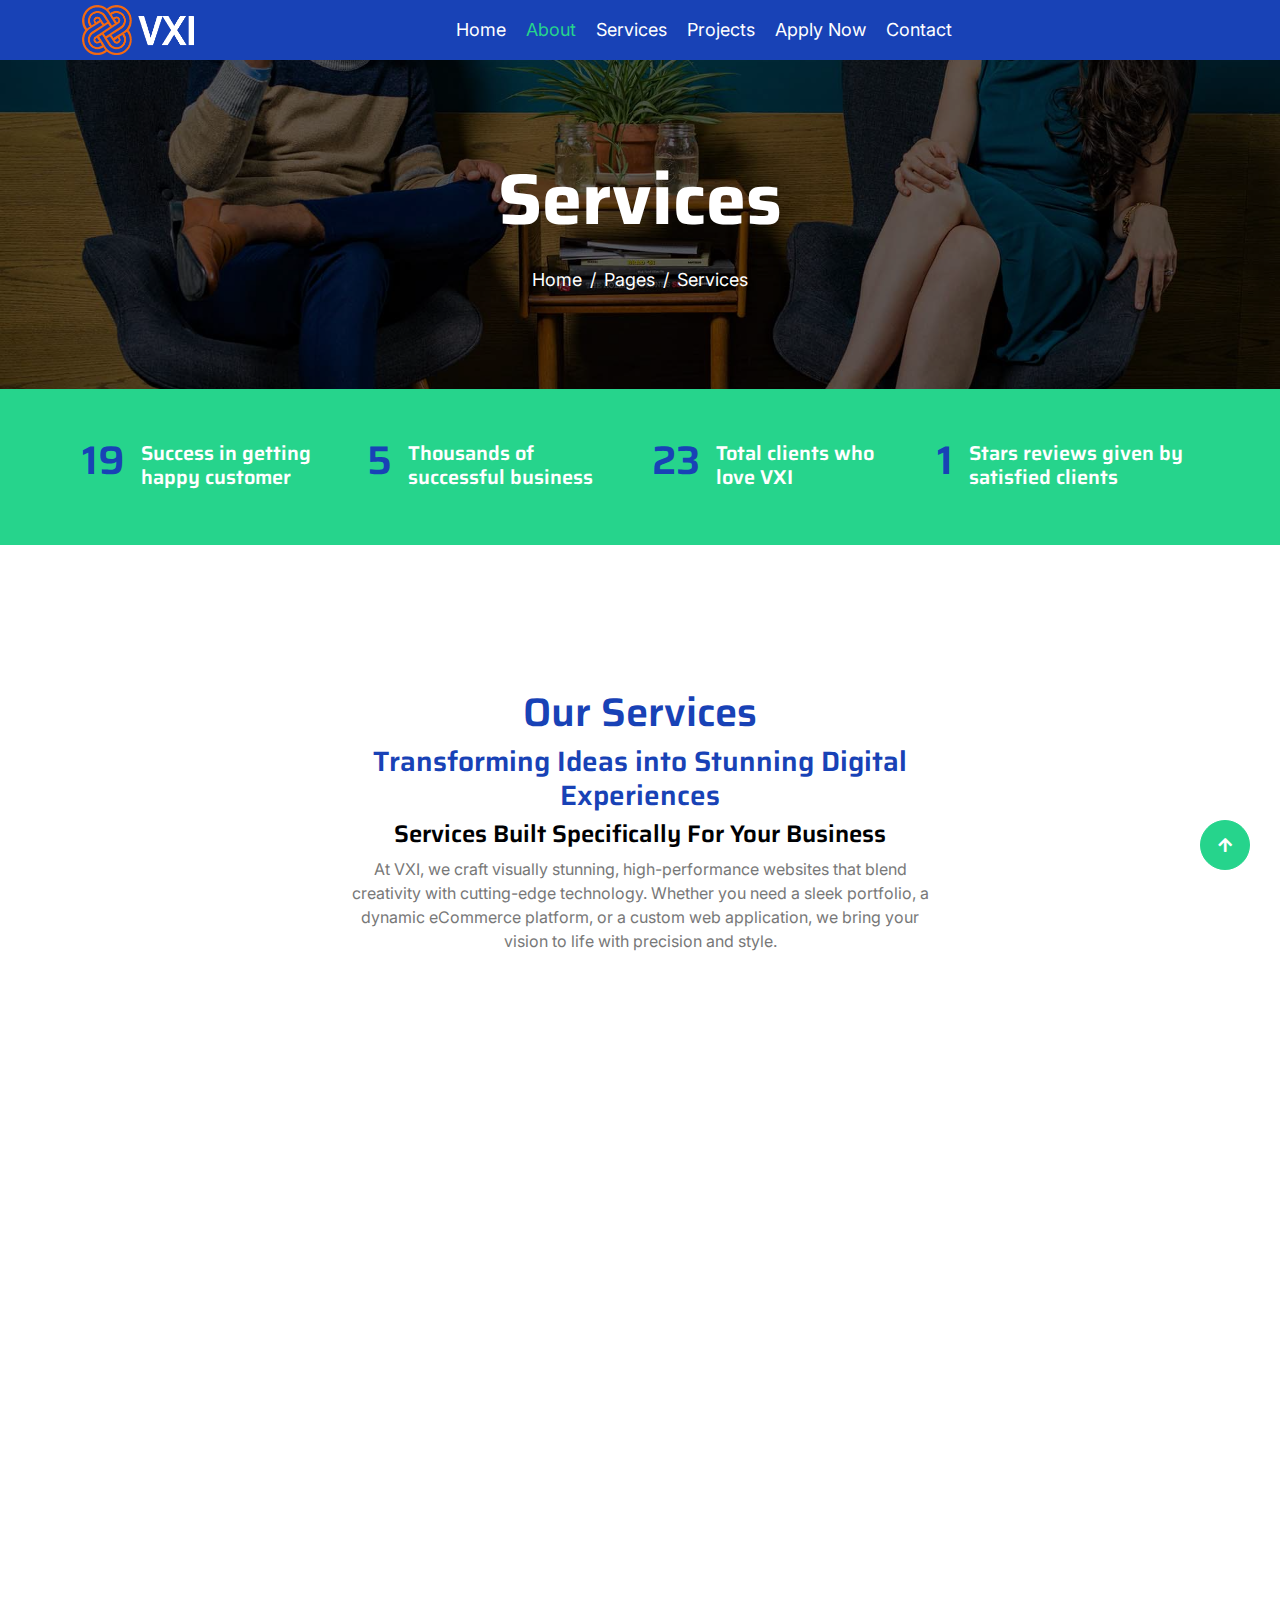
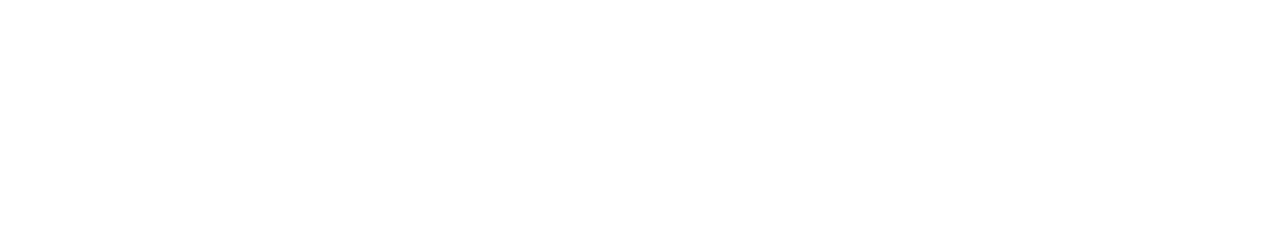
<file: service.html>
<!DOCTYPE html>
<html lang="en">

    <head>
        <meta charset="utf-8">
        <title>Our Services</title>
        <meta content="width=device-width, initial-scale=1.0" name="viewport">
        <meta content="" name="keywords">
        <meta content="" name="description">
        <link rel="icon" href="img/vxi logo 2.png">

        <!-- Google Web Fonts -->
        <link rel="preconnect" href="https://fonts.googleapis.com">
        <link rel="preconnect" href="https://fonts.gstatic.com" crossorigin>
        <link href="https://fonts.googleapis.com/css2?family=Inter:wght@400;500;600&family=Saira:wght@500;600;700&display=swap" rel="stylesheet"> 

        <!-- Icon Font Stylesheet -->
        <link href="https://cdnjs.cloudflare.com/ajax/libs/font-awesome/5.10.0/css/all.min.css" rel="stylesheet">
        <link href="https://cdn.jsdelivr.net/npm/bootstrap-icons@1.4.1/font/bootstrap-icons.css" rel="stylesheet">

        <!-- Libraries Stylesheet -->
        <link href="lib/animate/animate.min.css" rel="stylesheet">
        <link href="lib/owlcarousel/assets/owl.carousel.min.css" rel="stylesheet">

        <!-- Customized Bootstrap Stylesheet -->
        <link href="css/bootstrap.min.css" rel="stylesheet">

        <!-- Template Stylesheet -->
        <link href="css/style.css" rel="stylesheet">
    </head>

    <body>
        <!-- Spinner Start -->
        <div id="spinner" class="show position-fixed translate-middle w-100 vh-100 top-50 start-50 d-flex align-items-center justify-content-center">
            <div class="spinner-grow text-primary" role="status"></div>
        </div>
        <!-- Spinner End -->


        <!-- Navbar Start -->
        <div class="container-fluid bg-primary">
            <div class="container">
                <nav class="navbar navbar-dark navbar-expand-lg py-0">
                    <a href="index.html" class="navbar-brand">
                        <img style="width: 7rem;" src="img/vxi logo.png" alt="">
                    </a>
                    <button type="button" class="navbar-toggler me-0" data-bs-toggle="collapse" data-bs-target="#navbarCollapse">
                        <span class="navbar-toggler-icon"></span>
                    </button>
                    <div class="collapse navbar-collapse bg-transparent" id="navbarCollapse">
                        <div class="navbar-nav ms-auto mx-xl-auto p-0">
                            <a href="index.html" class="nav-item nav-link">Home</a>
                            <a href="about.html" class="nav-item nav-link active">About</a>
                            <a href="service.html" class="nav-item nav-link">Services</a>
                            <a href="project.html" class="nav-item nav-link">Projects</a>
                            <a href="apply.html" class="nav-item nav-link">Apply Now</a>
                            <a href="contact.html" class="nav-item nav-link">Contact</a>
                        </div>
                    </div>
                </nav>
            </div>
        </div>
        <!-- Navbar End -->

        
        <!-- Page Header Start -->
        <div class="container-fluid page-header py-5">
            <div class="container text-center py-5">
                <h1 class="display-2 text-white mb-4 animated slideInDown">Services</h1>
                <nav aria-label="breadcrumb animated slideInDown">
                    <ol class="breadcrumb justify-content-center mb-0">
                        <li class="breadcrumb-item"><a href="#">Home</a></li>
                        <li class="breadcrumb-item"><a href="#">Pages</a></li>
                        <li class="breadcrumb-item" aria-current="page">Services</li>
                    </ol>
                </nav>
            </div>
        </div>
        <!-- Page Header End -->


        <!-- Fact Start -->
        <div class="container-fluid bg-secondary py-5">
            <div class="container">
                <div class="row">
                    <div class="col-lg-3 wow fadeIn" data-wow-delay=".1s">
                        <div class="d-flex counter">
                            <h1 class="me-3 text-primary counter-value">99</h1>
                            <h5 class="text-white mt-1">Success in getting happy customer</h5>
                        </div>
                    </div>
                    <div class="col-lg-3 wow fadeIn" data-wow-delay=".3s">
                        <div class="d-flex counter">
                            <h1 class="me-3 text-primary counter-value">25</h1>
                            <h5 class="text-white mt-1">Thousands of successful business</h5>
                        </div>
                    </div>
                    <div class="col-lg-3 wow fadeIn" data-wow-delay=".5s">
                        <div class="d-flex counter">
                            <h1 class="me-3 text-primary counter-value">120</h1>
                            <h5 class="text-white mt-1">Total clients who love VXI</h5>
                        </div>
                    </div>
                    <div class="col-lg-3 wow fadeIn" data-wow-delay=".7s">
                        <div class="d-flex counter">
                            <h1 class="me-3 text-primary counter-value">5</h1>
                            <h5 class="text-white mt-1">Stars reviews given by satisfied clients</h5>
                        </div>
                    </div>
                </div>
            </div>
        </div>
        <!-- Fact End -->


        <!-- Services Start -->
        <div class="container-fluid services py-5 my-5">
            <div class="container py-5">
                <div class="text-center mx-auto pb-5 wow fadeIn" data-wow-delay=".3s" style="max-width: 600px;">
                    <h1 class="text-primary">Our Services</h1>
                    <h3 class="text-primary">Transforming Ideas into Stunning Digital Experiences</h3>
                    <h4>Services Built Specifically For Your Business</h4>
                    <p>At VXI, we craft visually stunning, high-performance websites that blend creativity with cutting-edge technology. Whether you need a sleek portfolio, a dynamic eCommerce platform, or a custom web application, we bring your vision to life with precision and style.</p>
                </div>
                <div class="text-center mx-auto pb-5 wow fadeIn" data-wow-delay=".3s" style="max-width: 1000px;">
                    <a href="contact.html"><button class="text-primary fw-bold" style="border: 0; border: 1px solid blue; border-radius: 5px;">Get in Touch</button></a>
                    <h1 class="text-primary">What We Do</h1>
                    <h4>Designing and Deploying Customer Experiences at Scale
                    </h4>
                    <p>VXI’s comprehensive portfolio of services delivers tech-enabled, data-driven customer experiences and exceptional performance. We transform your CX and elevate your brand with future-focused solutions, leveraging emerging technologies with an expert human touch. </p>
                </div>
            </div>
        </div>
        <!-- Services End -->


        <!-- Footer Start -->
        <div class="container-fluid bg-dark py-5 wow fadeInUp" data-wow-delay="0.3s">
            <div class="container">
                <div class="row g-4">
                    <!-- Company Info -->
                    <div class="col-lg-3 col-md-6">
                        <a href="index.html" class="text-decoration-none">
                            <img style="width: 7rem;" src="img/vxi logo.png" alt="">
                        </a>
                        <p class="mt-3 text-light">
                            At VXI's, we blend cutting-edge technology with visionary solutions to transform ideas into reality.
                        </p>
                        <div class="mt-3">
                            <a href="https://wa.me/+19382541120" 

                            class="btn btn-outline-secondary btn-lg rounded-circle d-inline-flex align-items-center justify-content-center wow fadeIn"
                            data-wow-delay="0.5s" title="Chat with us on WhatsApp">
                             <i class="fab fa-whatsapp"></i>
                         </a>
                        </div>
                    </div>
        
                    <!-- Quick Links -->
                    <div class="col-lg-3 col-md-6">
                        <h4 class="text-secondary">Quick Links</h4>
                        <ul class="list-unstyled mt-3">
                            <li><a href="about.html" class="text-white text-decoration-none hover-effect"><i class="fas fa-angle-right me-2"></i>About Us</a></li>
                            <li><a href="contact.html" class="text-white text-decoration-none hover-effect"><i class="fas fa-angle-right me-2"></i>Contact Us</a></li>
                            <li><a href="service.html" class="text-white text-decoration-none hover-effect"><i class="fas fa-angle-right me-2"></i>Our Services</a></li>
                            <li><a href="project.html" class="text-white text-decoration-none hover-effect"><i class="fas fa-angle-right me-2"></i>Our Projects</a></li>
                        </ul>
                    </div>
        
                    <!-- Help Links -->
                    <div class="col-lg-3 col-md-6">
                        <h4 class="text-secondary">Help & Support</h4>
                        <ul class="list-unstyled mt-3">
                            <li><a href="privacy.html" class="text-white text-decoration-none hover-effect"><i class="fas fa-angle-right me-2"></i>Privacy Policy</a></li>
                            <li><a href="help.html" class="text-white text-decoration-none hover-effect"><i class="fas fa-angle-right me-2"></i>Help</a></li>
                            <li><a href="faqs.html" class="text-white text-decoration-none hover-effect"><i class="fas fa-angle-right me-2"></i>FAQs</a></li>
                            <li><a href="contact.html" class="text-white text-decoration-none hover-effect"><i class="fas fa-angle-right me-2"></i>Contact</a></li>
                        </ul>
                    </div>

                    <div class="col-lg-3 col-md-6">
                        <h4 class="text-secondary">VXI meets high‑touch.</h4>
                        <p class="mt-3 text-light">
                            When it comes to technology, we make it personal.
                        </p>
                    </div>
                </div>
        
                <hr class="text-light mt-4">
                <div class="row text-center">
                    <div class="col-md-12">
                        <span class="text-light">
                            <p>515 S, Figueroa, Suite 600, Los Angeles, CA 90071</p>
                            <a href="#" class="text-secondary"><i class="fas fa-copyright me-1"></i>VXI Global Solutions</a>, All rights reserved.
                        </span>
                    </div>
                </div>
            </div>
        </div>
        
        <style>
            /* Smooth fade-in effect */
            .wow { animation-duration: 1.5s; }
        
            /* Hover effects for links */
            .hover-effect {
                transition: color 0.3s ease-in-out, transform 0.3s ease-in-out;
            }
            .hover-effect:hover {
                color: #4CAF50 !important;
                transform: translateX(5px);
            }
        
            /* WhatsApp button animation */
            .btn-outline-secondary {
                border-color: #4CAF50;
                color: #4CAF50;
                transition: all 0.3s ease-in-out;
            }
            .btn-outline-secondary:hover {
                background: #4CAF50;
                color: white;
            }
        </style>
        
        <!-- Footer End -->


        <!-- Back to Top -->
        <a href="#" class="btn btn-secondary btn-square rounded-circle back-to-top"><i class="fa fa-arrow-up text-white"></i></a>

        
        <!-- JavaScript Libraries -->
        <script src="https://ajax.googleapis.com/ajax/libs/jquery/3.6.4/jquery.min.js"></script>
        <script src="https://cdn.jsdelivr.net/npm/bootstrap@5.0.0/dist/js/bootstrap.bundle.min.js"></script>
        <script src="lib/wow/wow.min.js"></script>
        <script src="lib/easing/easing.min.js"></script>
        <script src="lib/waypoints/waypoints.min.js"></script>
        <script src="lib/owlcarousel/owl.carousel.min.js"></script>

        <!-- Template Javascript -->
        <script src="js/main.js"></script>
    </body>

</html>
</file>
<file: css/style.css>
/*** Spinner Start ***/




#spinner {
    opacity: 0;
    visibility: hidden;
    transition: opacity .8s ease-out, visibility 0s linear .5s;
    z-index: 99999;
 }

 #spinner.show {
     transition: opacity .8s ease-out, visibility 0s linear .0s;
     visibility: visible;
     opacity: 1;
 }

/*** Spinner End ***/


/*** Button Start ***/
.btn {
    font-weight: 600;
    transition: .5s;
}

.btn-square {
    width: 38px;
    height: 38px;
}

.btn-sm-square {
    width: 32px;
    height: 32px;
}

.btn-md-square {
    width: 46px;
    height: 46px;
}

.btn-lg-square {
    width: 58px;
    height: 58px;
}

.btn-square,
.btn-sm-square,
.btn-md-square,
.btn-lg-square {
    padding: 0;
    display: flex;
    align-items: center;
    justify-content: center;
    font-weight: normal;
}

.back-to-top {
    position: fixed;
    width: 50px;
    height: 50px;
    right: 30px;
    bottom: 30px;
    z-index: 99;
}

/*** Button End ***/


/*** Topbar Start ***/

.topbar .top-info {
    letter-spacing: 1px;
}

.topbar .top-link {
    display: flex;
    align-items: center;
    justify-content: center;
}

.topbar .top-link a {
    margin-right: 10px;
}

#note {
    width: 500px;
    overflow: hidden;
}

#note small {
    position: relative;
    display: inline-block;
    animation: mymove 5s infinite;
    animation-timing-function: all;
}

@keyframes mymove {
    from {left: -100%;}
    to {left: 100%;}
}

/*** Topbar End ***/


/*** Navbar Start ***/
.navbar .navbar-nav {
    padding: 15px 0;
}

.navbar .navbar-nav .nav-link {
    padding: 10px;
    color: var(--bs-white);
    font-size: 18px;
    outline: none;
    
}

.navbar .navbar-nav .nav-link:hover,
.navbar .navbar-nav .nav-link.active {
    color: var(--bs-secondary) !important;
}

.navbar .dropdown-toggle::after {
    border: none;
    content: "\f107";
    font-family: "font awesome 5 free";
    font-weight: 900;
    vertical-align: middle;
    margin-left: 8px;
}

@media (min-width: 992px) {
    .navbar .nav-item .dropdown-menu {
        display: block;
        visibility: hidden;
        top: 100%;
        transform: rotateX(-75deg);
        transform-origin: 0% 0%;
        transition: .5s;
        opacity: 0;
    }
}

.navbar .nav-item:hover .dropdown-menu {
    transform: rotateX(0deg);
    visibility: visible;
    transition: .5s;
    opacity: 1;
}

/*** Navbar End ***/


/*** Carousel Start ***/

.carousel-item {
    position: relative;
}

.carousel-item::after {
    content: "";
    width: 100%;
    height: 100%;
    position: absolute;
    top: 0;
    left: 0;
    background: rgba(0, 0, 0, .6);
}

.carousel-caption {
    height: 100%;
    display: flex;
    align-items: center;
    justify-content: center;
    z-index: 1;
}

.carousel-item p {
    max-width: 700px;
    margin: 0 auto 35px auto;
}

.carousel-control-prev {
    width: 90px;
    height: 60px;
    position: absolute;
    top: 50%;
    left: 0;
    background: var(--bs-primary);
    border-radius: 0 50px 50px 0;
    opacity: 1;
}

.carousel-control-prev:hover {
    background: var(--bs-secondary);
    transition: .8s;
}

.carousel-control-next {
    width: 90px;
    height: 60px;
    position: absolute;
    top: 50%;
    right: 0;
    background: var(--bs-primary);
    border-radius: 50px 0 0 50px;
    opacity: 1;
}

.carousel-control-next:hover {
    background: var(--bs-secondary);
    transition: .8s;
}

.carousel-caption .carousel-content a button.carousel-content-btn1 {
    background: var(--bs-secondary);
    color: var(--bs-dark);
    opacity: 1;
    border: 0;
    border-radius: 20px;
}

.carousel-caption .carousel-content a button.carousel-content-btn1:hover {
    background: var(--bs-primary);
    color: #ffffff;
    border: 0;
    opacity: 1;
    transition: 1s;
    border-radius: 20px;
}

.carousel-caption .carousel-content a button.carousel-content-btn2 {
    background: var(--bs-primary);
    color: var(--bs-white);
    opacity: 1;
    border: 0;
    border-radius: 20px;
}

.carousel-caption .carousel-content a button.carousel-content-btn2:hover {
    background: var(--bs-secondary);
    color: var(--bs-dark);
    border: 0;
    opacity: 1;
    transition: 1s;
    border-radius: 20px;
}

#carouselId .carousel-indicators li {
    width: 30px;
    height: 10px;
    background: var(--bs-primary);
    margin: 10px;
    border-radius: 30px;
    opacity: 1;
}

#carouselId .carousel-indicators li:hover {
    background: var(--bs-secondary);
    opacity: 1;
}

@media (max-width: 992px) {
    .carousel-item {
        min-height: 500px;
    }
    
    .carousel-item img {
        min-height: 500px;
        object-fit: cover;
    }

    .carousel-item h1 {
        font-size: 40px !important;
    }

    .carousel-item p {
        font-size: 16px !important;
    }
}

@media (max-width: 768px) {
    .carousel-item {
        min-height: 400px;
    }
    
    .carousel-item img {
        min-height: 400px;
        object-fit: cover;
    }

    .carousel-item h1 {
        font-size: 28px !important;
    }

    .carousel-item p {
        font-size: 14px !important;
    }
}

.page-header {
    background: linear-gradient(rgba(0, 0, 0, .6), rgba(0, 0, 0, .6)), url(../img/carousel-1.jpg) center center no-repeat;
    background-size: cover;
}

.page-header .breadcrumb-item+.breadcrumb-item::before {
    color: var(--bs-white);
}

.page-header .breadcrumb-item,
.page-header .breadcrumb-item a {
    font-size: 18px;
    color: var(--bs-white);
}

/*** Carousel End ***/


/*** Services Start ***/

.services .services-item {
    box-shadow: 0 0 60px rgba(0, 0, 0, .2);
    width: 100%;
    height: 100%;
    border-radius: 10px;
    padding: 10px 0;
    position: relative;
}


.services-content::after {
    position: absolute;
    content: "";
    width: 100%;
    height: 0;
    top: 0;
    left: 0;
    border-radius: 10px 10px 0 0;
    background: rgba(3, 43, 243, 0.8);
    transition: .5s;
}

.services-content::after {
    top: 0;
    bottom: auto;
    border-radius: 10px 10px 10px 10px;
}

.services-item:hover .services-content::after {
    height: 100%;
    opacity: 1;
    transition: .5s;
}

.services-item:hover .services-content-icon {
    position: relative;
    z-index: 2;
}

.services-item .services-content-icon i,
.services-item .services-content-icon p {
    transition: .5s;
}

.services-item:hover .services-content-icon i {
    color: var(--bs-secondary) !important;
}

.services-item:hover .services-content-icon p {
    color: var(--bs-white);
}

/*** Services End ***/


/*** Project Start ***/

.project-img {
    position: relative;
    padding: 15px;
}

.project-img::before {
    content: "";
    position: absolute;
    width: 150px;
    height: 150px;
    top: 0;
    left: 0;
    background: var(--bs-secondary);
    border-radius: 10px;
    opacity: 1;
    z-index: -1;
    transition: .5s;
}

.project-img::after {
    content: "";
    width: 150px;
    height: 150px;
    position: absolute;
    right: 0;
    bottom: 0;
    background: var(--bs-primary);
    border-radius: 10px;
    opacity: 1;
    z-index: -1;
    transition: .5s;
}

.project-content {
    position: absolute;
    width: 100%;
    height: 100%;
    top: 0;
    left: 0;
    display: flex;
    align-items: center;
    justify-content: center;
    opacity: 0;
}

.project-content a {
    display: inline-block;
    padding: 20px 25px;
    background: var(--bs-primary);
    border-radius: 10px;
}

.project-item:hover .project-content {
    opacity: 1;
    transition: .5s;
}

.project-item:hover .project-img::before,
.project-item:hover .project-img::after {
    opacity: 0;
}

/*** Project End ***/


/*** Blog Start ***/
.blog-item .blog-btn {
    z-index: 2;
}

.blog-btn .blog-btn-icon {
    height: 50px;
    position: relative;
    overflow: hidden;
}

.blog-btn-icon .blog-icon-2 {
    display: flex;
    position: absolute;
    top: 6px;
    left: -140px;
    
}

.blog-btn-icon:hover .blog-icon-2 {
    transition: 1s;
    left: 5px;
    top: 6px;
    padding-bottom: 5px;
}
.blog-icon-1 {
    position: relative;
    top: -4px;
}
.blog-btn-icon:hover .blog-icon-1 {
    top: 0;
    right: -140px;
    transition: 1s;
}

/*** Blog End ***/


/*** Team Start ***/

.team-item {
    border-top: 30px solid var(--bs-secondary) !important;
    background: rgba(239, 239, 241, 0.8);
}

.team-content::before {
    height: 200px;
    display: block;
    content: "";
    position: relative;
    top: -101px;
    background: var(--bs-secondary);
    clip-path: polygon(50% 50%, 100% 50%, 50% 100%, 0% 50%);
    padding: 60px;
    opacity: 1;
}

.team-img-icon {
    position: relative;
    margin-top: -200px;
    padding: 30px;
    padding-bottom: 0;
}

.team-img {
    border: 15px solid var(--bs-white);
}

.team-img img {
    border: 10px solid var(--bs-secondary);
    transition: .5s;
}

.team-item:hover h4 {
    color: var(--bs-primary);
    transition: .5s;
}

.team-item:hover .team-img img {
    transform: scale(1.05);
    border: 10px solid var(--bs-secondary);
}

.team-carousel .owl-stage {
    position: relative;
    width: 100%;
    height: 100%;
}

.team-carousel .owl-nav {
    position: absolute;
    top: -100px;
    right: 50px;
    display: flex;
}

.team-carousel .owl-nav .owl-prev,
.team-carousel .owl-nav .owl-next {
    width: 56px;
    height: 56px;
    border-radius: 56px;
    margin-left: 15px;
    background: var(--bs-secondary);
    color: var(--bs-white);
    display: flex;
    align-items: center;
    justify-content: center;
    transition: .5s;
}

.team-carousel .owl-nav .owl-prev:hover,
.team-carousel .owl-nav .owl-next:hover {
    background: var(--bs-primary);
    color: var(--bs-white);
}

@media (max-width: 992px) {
    .team-carousel {
        margin-top: 3rem;
    }

    .team-carousel .owl-nav {
        top: -85px;
        left: 50%;
        right: auto;
        transform: translateX(-50%);
        margin-left: -15px;
    }
}

/*** Team End ***/


/*** Testimonial Start ***/

.testimonial-item {
    background: #e3f0eb;

}

.testimonial-carousel .owl-dots {
    margin-top: 15px;
    display: flex;
    align-items: flex-end;
    justify-content: center;
}

.testimonial-carousel .owl-dot {
    position: relative;
    display: inline-block;
    margin: 0 5px;
    width: 15px;
    height: 15px;
    background: #c1dad0;
    border-radius: 15px;
    transition: .5s;
}

.testimonial-carousel .owl-dot.active {
    width: 30px;
    background: var(--bs-primary);
}

.testimonial-carousel .owl-item.center {
    position: relative;
    z-index: 1;
}

.testimonial-carousel .owl-item .testimonial-item {
    transition: .5s;
}

.testimonial-carousel .owl-item.center .testimonial-item {
    background: #FFFFFF !important;
    box-shadow: 0 0 30px #DDDDDD;
}

/*** Testimonial End ***/


/*** Contact Start ***/
.contact-detail::before {
    position: absolute;
    content: "";
    height: 50%;
    width: 100%;
    top: 0;
    left: 0;
    background: linear-gradient(rgb(210, 243, 235, 1), rgba(230, 250, 245, .3)), url(../img/background.jpg) center center no-repeat;
    background-size: cover;
    border-radius: 10px;
    z-index: -1;
}

.contact-map {
    background: #26d48c;
}

.contact-form {
    background: #26d48c;
}

/*** Contact End ***/


/*** Footer Start ***/

.footer .short-link a,
.footer .help-link a,
.footer .contact-link a {
    transition: .5s;
}

.footer .short-link a:hover,
.footer .help-link a:hover,
.footer .contact-link a:hover {
    letter-spacing: 1px;
}

.footer .hightech-link a:hover {
    background: var(--bs-secondary);
    border: 0;
}

/*** Footer End ***/
</file>
